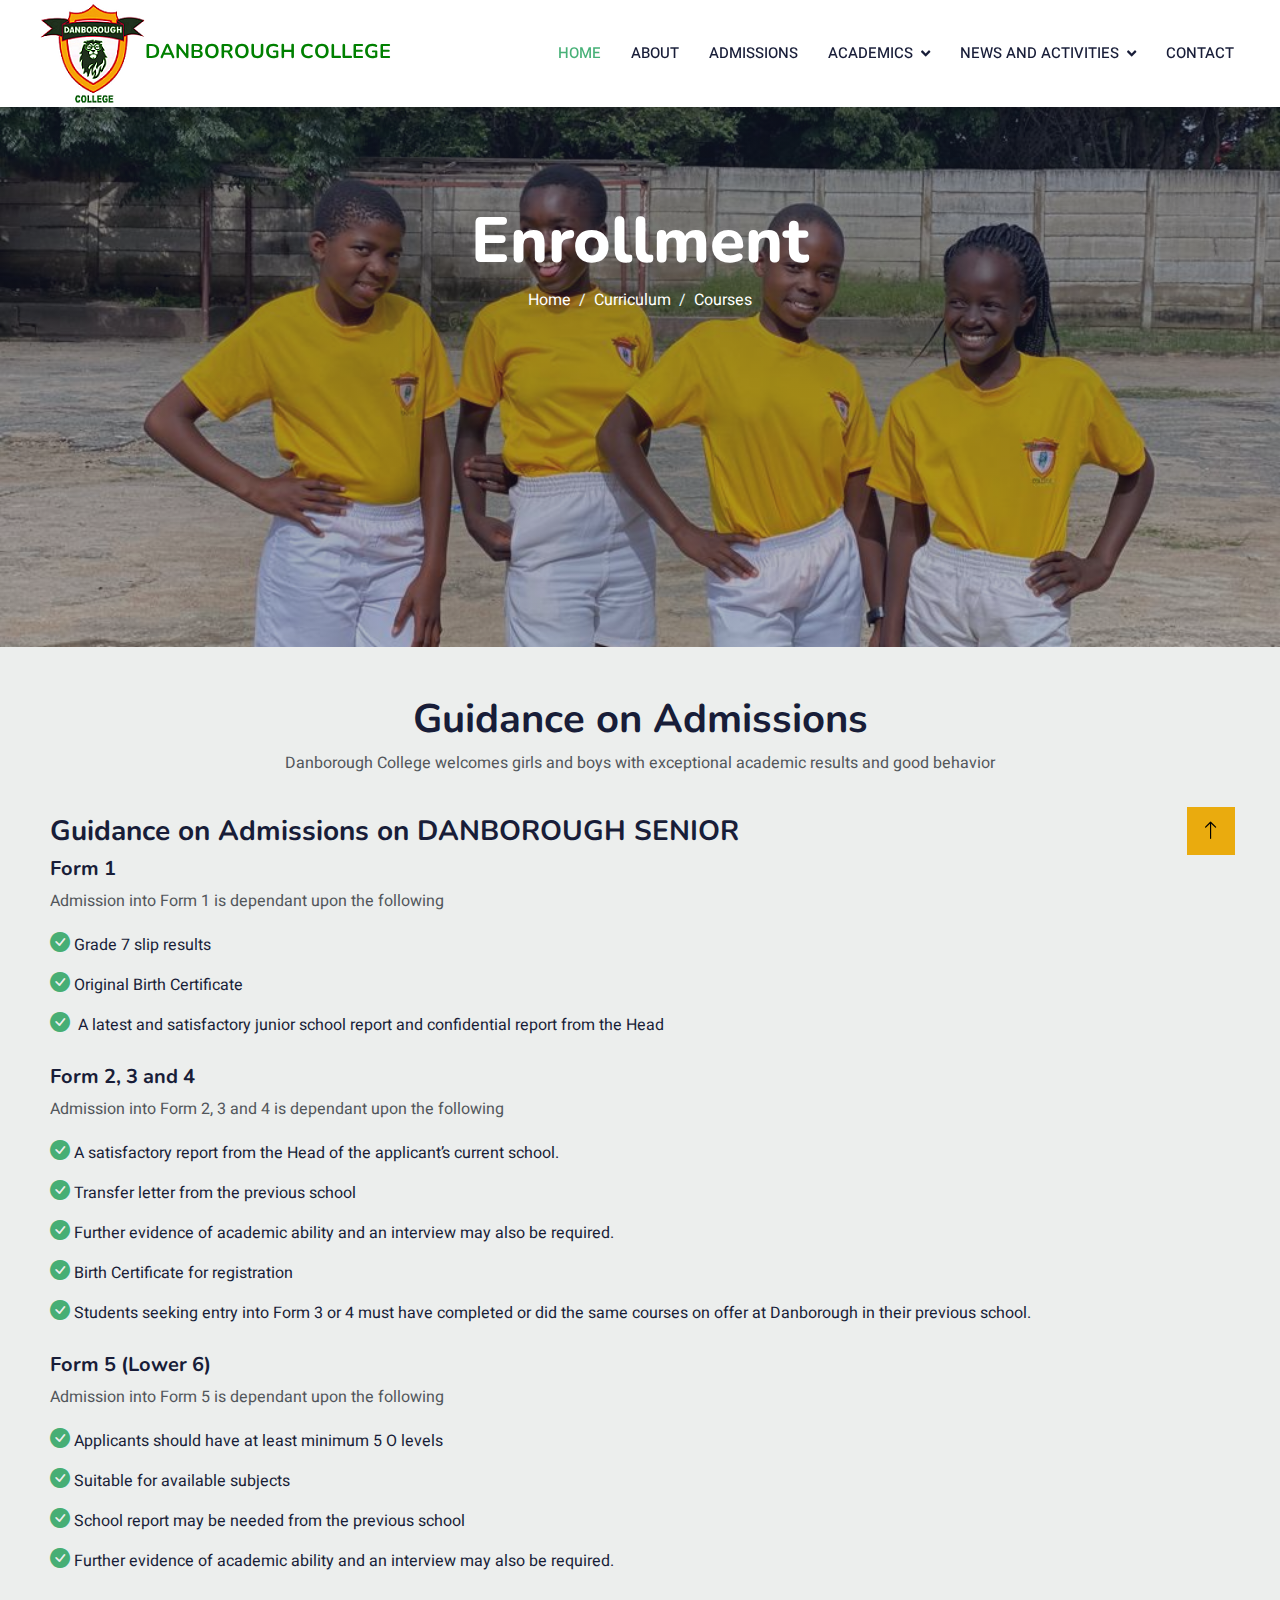
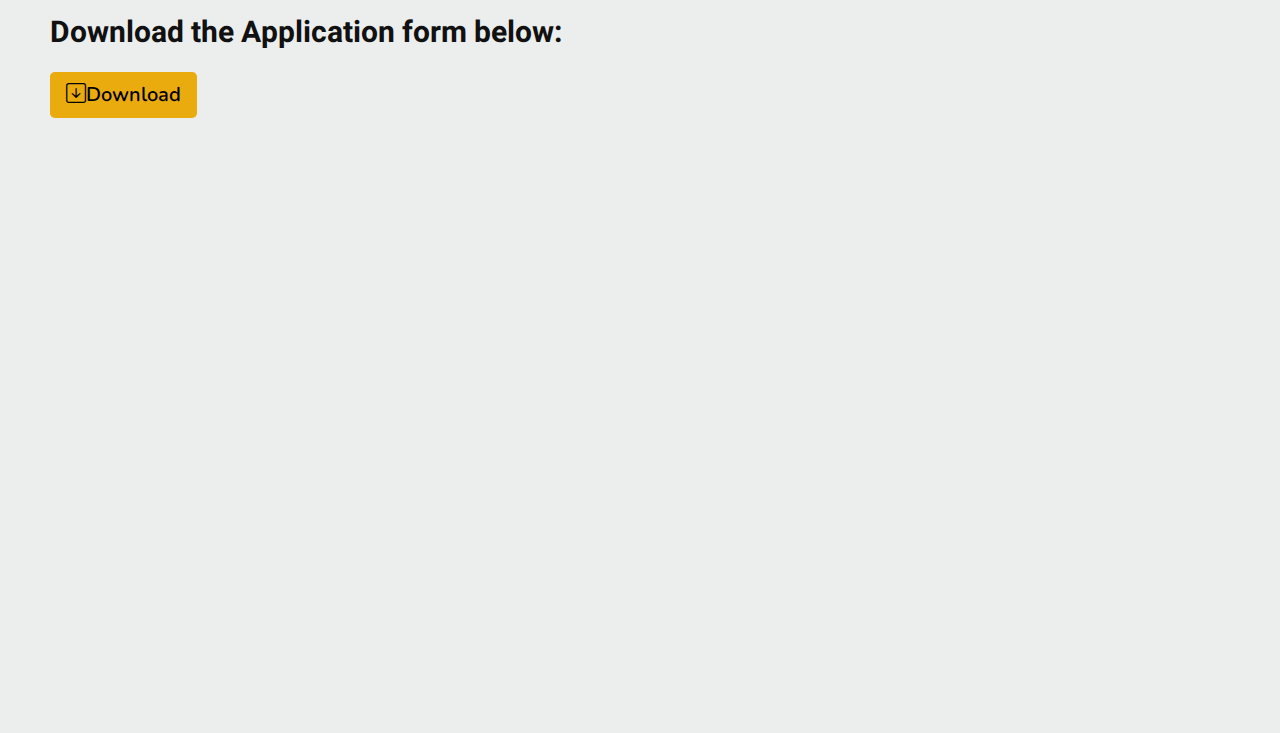
<file: admissions.html>
<!DOCTYPE html>
<html lang="en">

<head>
    <meta charset="utf-8">
    <title>admissions</title>
    <meta content="width=device-width, initial-scale=1.0" name="viewport">
    <meta content="" name="keywords">
    <meta content="" name="description">

    <!-- Favicon -->
    <link href="img/favicon.ico" rel="icon">

    <!-- Google Web Fonts -->
    <link rel="preconnect" href="https://fonts.googleapis.com">
    <link rel="preconnect" href="https://fonts.gstatic.com" crossorigin>
    <link href="https://fonts.googleapis.com/css2?family=Heebo:wght@400;500;600&family=Nunito:wght@600;700;800&display=swap" rel="stylesheet">

    <!-- Icon Font Stylesheet -->
    <link href="https://cdnjs.cloudflare.com/ajax/libs/font-awesome/5.10.0/css/all.min.css" rel="stylesheet">
    <link href="https://cdn.jsdelivr.net/npm/bootstrap-icons@1.4.1/font/bootstrap-icons.css" rel="stylesheet">

    <!-- Libraries Stylesheet -->
    <link href="lib/animate/animate.min.css" rel="stylesheet">
    <link href="lib/owlcarousel/assets/owl.carousel.min.css" rel="stylesheet">

    <!-- Customized Bootstrap Stylesheet -->
    <link href="css/bootstrap.min.css" rel="stylesheet">

    <!-- Template Stylesheet -->
    <link href="css/style.css" rel="stylesheet">
</head>

<body style="background-color: rgb(236, 238, 237);">
    <!-- Spinner Start -->
    <div id="spinner" class="show bg-white position-fixed translate-middle w-100 vh-100 top-50 start-50 d-flex align-items-center justify-content-center">
        <div class="spinner-border text-primary" style="width: 3rem; height: 3rem;" role="status">
            <span class="sr-only">Loading...</span>
        </div>
    </div>
    <!-- Spinner End -->


    <!-- Navbar Start -->
    <nav class="navbar navbar-expand-lg bg-white navbar-light shadow sticky-top p-3 ">
        <a href="index.html" class="navbar-brand d-flex align-items-center px-4 px-lg-4">
            <h2 class="m-0" id="nav-title"><img class="img-fluid" src="img/last.png" alt="">DANBOROUGH COLLEGE</h2>
        </a>
        <button type="button" class="navbar-toggler me-4" data-bs-toggle="collapse" data-bs-target="#navbarCollapse">
            <span class="navbar-toggler-icon"></span>
        </button>
        <div class="collapse navbar-collapse" id="navbarCollapse">
            <div class="navbar-nav ms-auto p-4 p-lg-0">
                <a href="index.html" class="nav-item nav-link active">Home</a>
                <a href="about.html" class="nav-item nav-link">About</a>
                <a href="admissions.html" class="nav-item nav-link">Admissions</a>
                <div class="nav-item dropdown">
                    <a href="#" class="nav-link dropdown-toggle" data-bs-toggle="dropdown">Academics</a>
                    <div class="dropdown-menu fade-down m-0">
                        <a href="curriculum.html" class="dropdown-item">Curriculum</a>
                        <a href="staff.html" class="dropdown-item">Staff</a>
                    </div>
                </div>
                <div class="nav-item dropdown">
                    <a href="#" class="nav-link dropdown-toggle" data-bs-toggle="dropdown">News and Activities</a>
                    <div class="dropdown-menu fade-down m-0">
                        <a href="sporting.html" class="dropdown-item">Sporting Activities</a>
                        <a href="news.html" class="dropdown-item">News</a>
                        <a href="gallery.html" class="dropdown-item">Gallery</a>
                    </div>
                </div>
                <a href="contact.html" class="nav-item nav-link">Contact</a>
            </div>
        </div>
    </nav>
    <!-- Navbar End -->

    <!-- Header Start -->
    <div class="container-fluid bg-primary py-5 mb-5 admissions-bg">
        <div class="container py-5">
            <div class="row justify-content-center">
                <div class="col-lg-10 text-center">
                    <h1 class="display-3 text-white animated slideInDown">Enrollment</h1>
                    <nav aria-label="breadcrumb">
                        <ol class="breadcrumb justify-content-center">
                            <li class="breadcrumb-item"><a class="text-white" href="#">Home</a></li>
                            <li class="breadcrumb-item"><a class="text-white" href="#">Curriculum</a></li>
                            <li class="breadcrumb-item text-white active" aria-current="page">Courses</li>
                        </ol>
                    </nav>
                </div>
            </div>
        </div>
    </div>
    <!-- Header End -->
  
    <!--Admissions-->
    <div class="card admission main-admission">
        <div class="card-title text-center title">
          <h1>Guidance on Admissions</h1>
          <p>Danborough College welcomes girls and boys with exceptional academic results and good behavior</p>
        </div>
        <div class="card-body body">
          <h3 class="card-title">Guidance on Admissions on DANBOROUGH SENIOR</h3>
          <h5>Form 1</h5>
          <p class="card-text">Admission into Form 1 is dependant upon the following</p>
          <ul>
            <li><i class="bi bi-check-circle-fill"></i>Grade 7 slip results</li>
            <li><i class="bi bi-check-circle-fill"></i>Original Birth Certificate</li>
            <li><i class="bi bi-check-circle-fill"></i> A latest and satisfactory junior school report and confidential report from the Head</li>
          </ul>
          <h5>Form 2, 3 and 4</h5>
          <p class="card-text">Admission into Form 2, 3 and 4 is dependant upon the following</p>
          <ul>
                <li><i class="bi bi-check-circle-fill"></i>A satisfactory report from the Head of the applicant’s current school.</li>
                <li><i class="bi bi-check-circle-fill"></i>Transfer letter from the previous school</li>
                <li><i class="bi bi-check-circle-fill"></i>Further evidence of academic ability and an interview may also be required.</li>
                <li><i class="bi bi-check-circle-fill"></i>Birth Certificate for registration</li>
                <li><i class="bi bi-check-circle-fill"></i>Students seeking entry into Form 3 or 4 must have completed or did the same courses on offer at Danborough in their previous school.</li>
          </ul>
          <h5>Form 5 (Lower 6)</h5>
          <p class="card-text">Admission into Form 5 is dependant upon the following</p>
          <ul>
                <li><i class="bi bi-check-circle-fill"></i>Applicants should have at least minimum 5 O levels</li>
                <li><i class="bi bi-check-circle-fill"></i>Suitable for available subjects</li>
                <li><i class="bi bi-check-circle-fill"></i>School report may be needed from the previous school</li>
                <li><i class="bi bi-check-circle-fill"></i>Further evidence of academic ability and an interview may also be required.</li>
          </ul>

          <div class="buttn">
            <div class="app-title">
                <p>Download the Application form below:</p>
            </div>
            <button type="button" class="btn btn-primary btn-lg inner-btn"><i class="bi bi-arrow-down-square"></i><a href="#">Download</a></button>
        </div>
      </div>

    <!--end for Admissions-->


    <div class="container-fluid text-light footer pt-5 mt-5 wow fadeIn" data-wow-delay="0.1s">
        <div class="container py-5">
            <div class="row g-5">
                <div class="col-lg-3 col-md-6">
                    <h4 class="text-white mb-3">Quick Link</h4>
                    <a class="btn btn-link" href="index.html">Home</a>
                    <a class="btn btn-link" href="about.html">About</a>
                    <a class="btn btn-link" href="contact.html">Contact Us</a>
                    <a class="btn btn-link" href="news.html">News</a>
                    <a class="btn btn-link" href="sporting.html">Sporting</a>
                    <a class="btn btn-link" href="gallery.html">Gallery</a>
                </div>
                <div class="col-lg-3 col-md-6">
                    <h4 class="text-white mb-3">Contact</h4>
                    <p class="mb-2"><i class="fa fa-map-marker-alt me-3"></i>4184 OFF PATRENDA WAY, <br> MAKOMVA SHOPPING CENTRE, GLENVIEW</p>
                    <p class="mb-2"><i class="fa fa-phone-alt me-3"></i>+263 714 088 772</p>
                    <p class="mb-2"><i class="fa fa-phone-alt me-3"></i>+263 777897 130</p>
                    <p class="mb-2"><i class="fa fa-envelope me-3"></i>danboroughgroupofcolleges@gmail.com</p>
                    <div class="d-flex pt-2">
                        <a class="btn btn-outline-light btn-social" href=""><i class="fab fa-twitter"></i></a>
                        <a class="btn btn-outline-light btn-social" href=""><i class="fab fa-facebook-f"></i></a>
                        <a class="btn btn-outline-light btn-social" href=""><i class="fab fa-youtube"></i></a>
                        <a class="btn btn-outline-light btn-social" href=""><i class="fab fa-linkedin-in"></i></a>
                    </div>
                </div>
                <div class="col-lg-3 col-md-6">
                    <h4 class="text-white mb-3">Gallery</h4>
                    <div class="row g-2 pt-2">
                        <div class="col-4">
                            <img class="img-fluid bg-light p-1" src="img/g1.jpg" alt="">
                        </div>
                        <div class="col-4">
                            <img class="img-fluid bg-light p-1" src="img/g3.jpg" alt="">
                        </div>
                        <div class="col-4">
                            <img class="img-fluid bg-light p-1" src="img/g11.jpg" alt="">
                        </div>
                        <div class="col-4">
                            <img class="img-fluid bg-light p-1" src="img/sg1.jpg" alt="">
                        </div>
                        <div class="col-4">
                            <img class="img-fluid bg-light p-1" src="img/sg2.jpg" alt="">
                        </div>
                        <div class="col-4">
                            <img class="img-fluid bg-light p-1" src="img/sg3.jpg" alt="">
                        </div>
                    </div>
                </div>
                <div class="col-lg-3 col-md-8">
                    <h4 class="text-white mb-3">Newsletter</h4>
                    <p>Subscribe to our newsletter</p>
                    <div class="position-relative mx-auto" style="max-width: 400px;">
                        <input class="form-control border-0 w-100 py-3 ps-4 pe-5" type="text" placeholder="Your email">
                        <button type="button" class="btn btn-primary py-2 position-absolute top-0 end-0 mt-2 me-2">SignUp</button>
                    </div>
                </div>
            </div>
        </div>
        <div class="container">
            <div class="copyright">
                <div class="row">
                    <div class="col-md-6 text-center text-md-start mb-3 mb-md-0">
                        &copy;Danborough College , All Rights Reserved. <br>

                        Designed By QuestCrew Designers
                    </div>
                    <div class="col-md-6 text-center text-md-end">
                        <div class="footer-menu">
                        </div>
                    </div>
                </div>
            </div>
        </div>
    </div>
    <!-- Footer End -->


    <!-- Back to Top -->
    <a href="#" class="btn btn-lg btn-primary btn-lg-square back-to-top"><i class="bi bi-arrow-up"></i></a>


    <!-- JavaScript Libraries -->
    <script src="https://code.jquery.com/jquery-3.4.1.min.js"></script>
    <script src="https://cdn.jsdelivr.net/npm/bootstrap@5.0.0/dist/js/bootstrap.bundle.min.js"></script>
    <script src="lib/wow/wow.min.js"></script>
    <script src="lib/easing/easing.min.js"></script>
    <script src="lib/waypoints/waypoints.min.js"></script>
    <script src="lib/owlcarousel/owl.carousel.min.js"></script>

    <!-- Template Javascript -->
    <script src="js/main.js"></script>
</body>

</html>
</file>
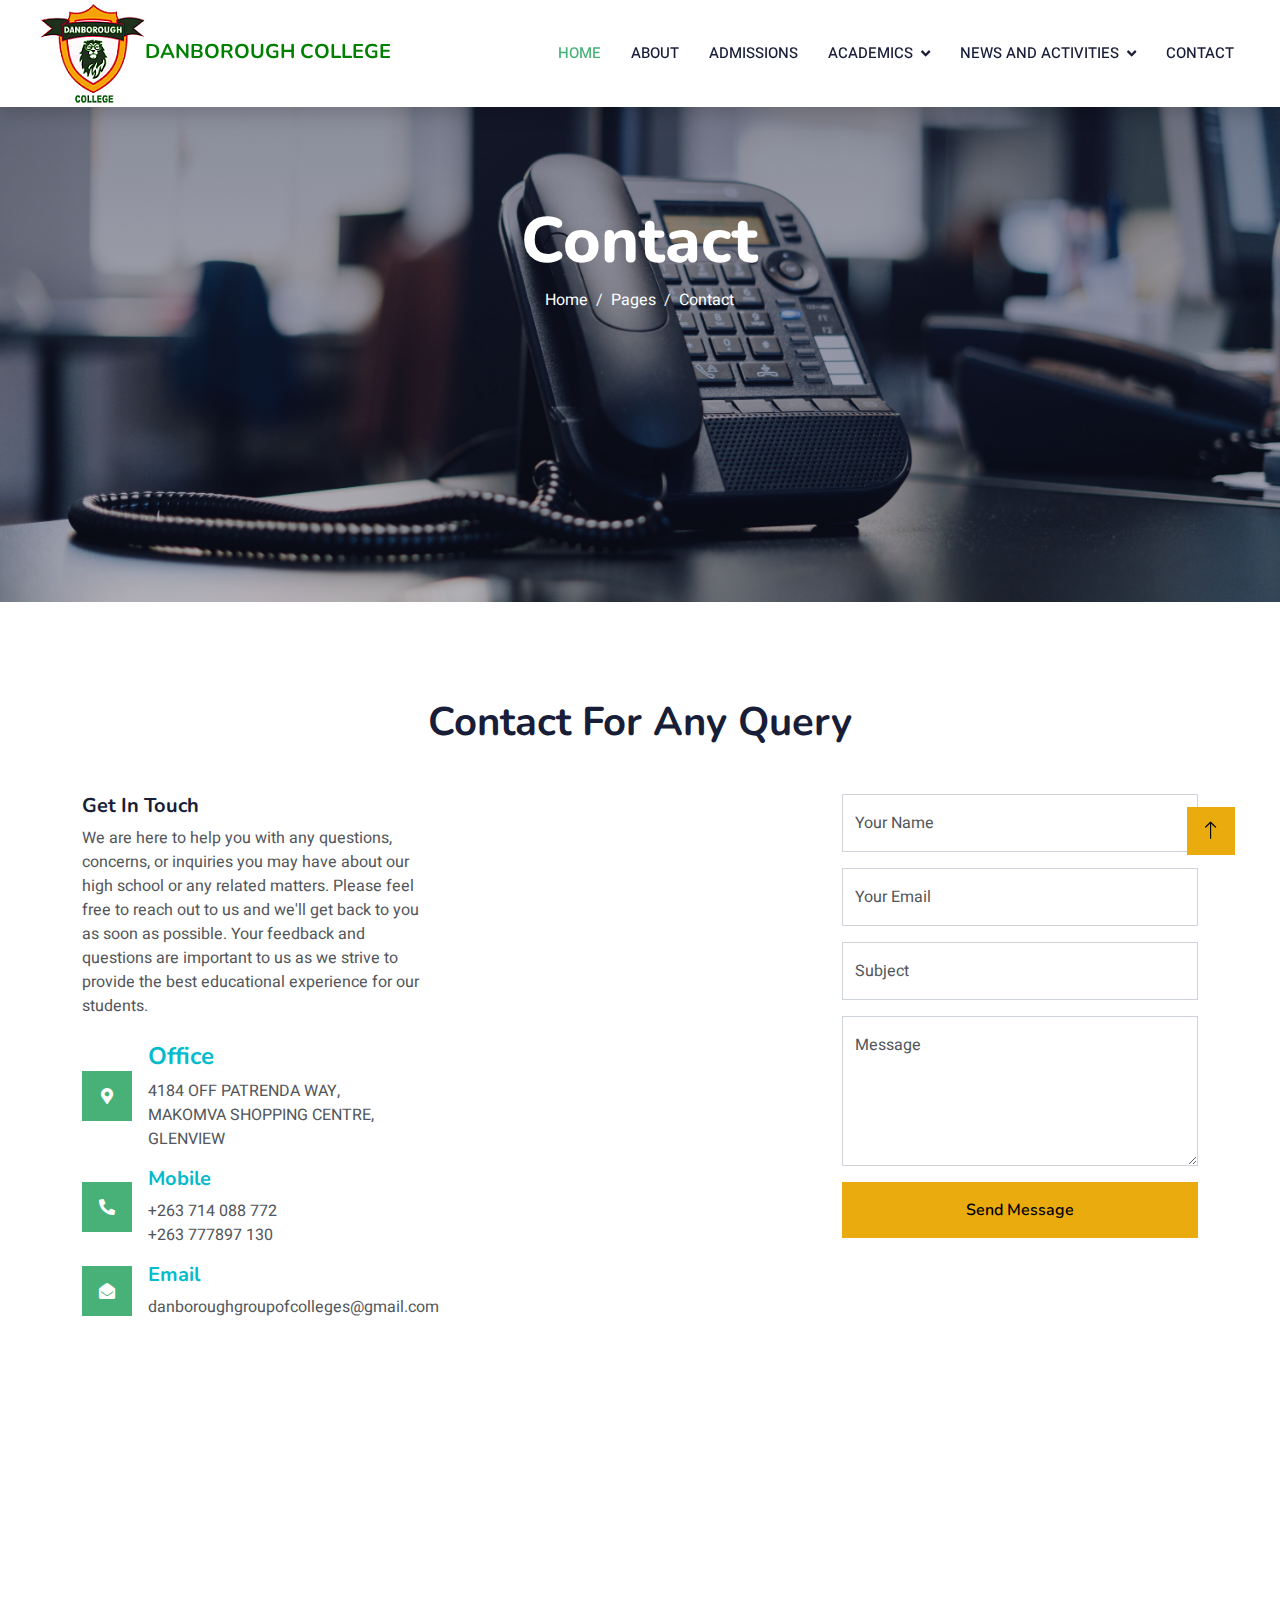
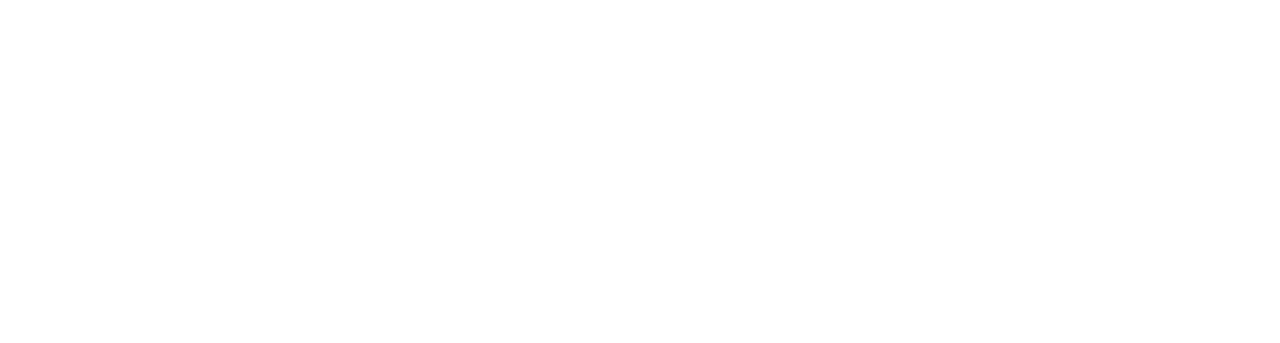
<file: contact.html>
<!DOCTYPE html>
<html lang="en">

<head>
    <meta charset="utf-8">
    <title>Contact</title>
    <meta content="width=device-width, initial-scale=1.0" name="viewport">
    <meta content="" name="keywords">
    <meta content="" name="description">

    <!-- Favicon -->
    <link href="img/favicon.ico" rel="icon">

    <!-- Google Web Fonts -->
    <link rel="preconnect" href="https://fonts.googleapis.com">
    <link rel="preconnect" href="https://fonts.gstatic.com" crossorigin>
    <link href="https://fonts.googleapis.com/css2?family=Heebo:wght@400;500;600&family=Nunito:wght@600;700;800&display=swap" rel="stylesheet">

    <!-- Icon Font Stylesheet -->
    <link href="https://cdnjs.cloudflare.com/ajax/libs/font-awesome/5.10.0/css/all.min.css" rel="stylesheet">
    <link href="https://cdn.jsdelivr.net/npm/bootstrap-icons@1.4.1/font/bootstrap-icons.css" rel="stylesheet">

    <!-- Libraries Stylesheet -->
    <link href="lib/animate/animate.min.css" rel="stylesheet">
    <link href="lib/owlcarousel/assets/owl.carousel.min.css" rel="stylesheet">

    <!-- Customized Bootstrap Stylesheet -->
    <link href="css/bootstrap.min.css" rel="stylesheet">

    <!-- Template Stylesheet -->
    <link href="css/style.css" rel="stylesheet">
</head>

<body>
    <!-- Spinner Start -->
    <div id="spinner" class="show bg-white position-fixed translate-middle w-100 vh-100 top-50 start-50 d-flex align-items-center justify-content-center">
        <div class="spinner-border text-primary" style="width: 3rem; height: 3rem;" role="status">
            <span class="sr-only">Loading...</span>
        </div>
    </div>
    <!-- Spinner End -->


    <!-- Navbar Start -->
    <nav class="navbar navbar-expand-lg bg-white navbar-light shadow sticky-top p-3 ">
        <a href="index.html" class="navbar-brand d-flex align-items-center px-4 px-lg-4">
            <h2 class="m-0" id="nav-title"><img class="img-fluid" src="img/last.png" alt="">DANBOROUGH COLLEGE</h2>
        </a>
        <button type="button" class="navbar-toggler me-4" data-bs-toggle="collapse" data-bs-target="#navbarCollapse">
            <span class="navbar-toggler-icon"></span>
        </button>
        <div class="collapse navbar-collapse" id="navbarCollapse">
            <div class="navbar-nav ms-auto p-4 p-lg-0">
                <a href="index.html" class="nav-item nav-link active">Home</a>
                <a href="about.html" class="nav-item nav-link">About</a>
                <a href="admissions.html" class="nav-item nav-link">Admissions</a>
                <div class="nav-item dropdown">
                    <a href="#" class="nav-link dropdown-toggle" data-bs-toggle="dropdown">Academics</a>
                    <div class="dropdown-menu fade-down m-0">
                        <a href="curriculum.html" class="dropdown-item">Curriculum</a>
                        <a href="staff.html" class="dropdown-item">Staff</a>
                    </div>
                </div>
                <div class="nav-item dropdown">
                    <a href="#" class="nav-link dropdown-toggle" data-bs-toggle="dropdown">News and Activities</a>
                    <div class="dropdown-menu fade-down m-0">
                        <a href="sporting.html" class="dropdown-item">Sporting Activities</a>
                        <a href="news.html" class="dropdown-item">News</a>
                        <a href="gallery.html" class="dropdown-item">Gallery</a>
                    </div>
                </div>
                <a href="contact.html" class="nav-item nav-link">Contact</a>
            </div>
        </div>
    </nav>
    <!--Navbar End -->


    <!-- Header Start -->
    <div class="container-fluid bg-primary py-5 mb-5 contact-bg">
        <div class="container py-5">
            <div class="row justify-content-center">
                <div class="col-lg-10 text-center">
                    <h1 class="display-3 text-white animated slideInDown">Contact</h1>
                    <nav aria-label="breadcrumb">
                        <ol class="breadcrumb justify-content-center">
                            <li class="breadcrumb-item"><a class="text-white" href="#">Home</a></li>
                            <li class="breadcrumb-item"><a class="text-white" href="#">Pages</a></li>
                            <li class="breadcrumb-item text-white active" aria-current="page">Contact</li>
                        </ol>
                    </nav>
                </div>
            </div>
        </div>
    </div>
    <!-- Header End -->


    <!-- Contact Start -->
    <div class="container-xxl py-5">
        <div class="container">
            <div class="text-center wow fadeInUp" data-wow-delay="0.1s">
                <h1 class="mb-5">Contact For Any Query</h1>
            </div>
            <div class="row g-4">
                <div class="col-lg-4 col-md-6 wow fadeInUp" data-wow-delay="0.1s">
                    <h5>Get In Touch</h5>
                    <p class="mb-4">We are here to help you with any questions, concerns, or inquiries you may have about our high school or any related matters.
                                     Please feel free to reach out to us  and we'll get back to you as soon as possible. Your feedback and questions
                                      are important to us as we strive to provide the best educational experience for our students.
                    <div class="d-flex align-items-center mb-3">
                        <div class="d-flex align-items-center justify-content-center flex-shrink-0 c-icon-bg" style="width: 50px; height: 50px;">
                            <i class="fa fa-map-marker-alt text-white"></i>
                        </div>
                        <div class="ms-3">
                            <h4 class="text-primary">Office</h3>
                            <p class="mb-0">4184 OFF PATRENDA WAY, <br> MAKOMVA SHOPPING CENTRE, GLENVIEW</p>
                        </div>
                    </div>
                    <div class="d-flex align-items-center mb-3">
                        <div class="d-flex align-items-center justify-content-center flex-shrink-0 c-icon-bg" style="width: 50px; height: 50px;">
                            <i class="fa fa-phone-alt text-white"></i>
                        </div>
                        <div class="ms-3">
                            <h5 class="text-primary">Mobile</h5>
                            <p class="mb-0">+263 714 088 772</p>
                            <p class="mb-0">+263 777897 130</p>
                        </div>
                    </div>
                    <div class="d-flex align-items-center">
                        <div class="d-flex align-items-center justify-content-center flex-shrink-0 c-icon-bg" style="width: 50px; height: 50px;">
                            <i class="fa fa-envelope-open text-white "></i>
                        </div>
                        <div class="ms-3">
                            <h5 class="text-primary">Email</h5>
                            <p class="mb-0">danboroughgroupofcolleges@gmail.com</p>
                        </div>
                    </div>
                </div>
                <div class="col-lg-4 col-md-6 wow fadeInUp" data-wow-delay="0.3s">
                    <iframe class="position-relative rounded w-100 h-100"
                        src="https://www.google.com/maps/embed?pb=!1m18!1m12!1m3!1d6764.688952891063!2d30.94292866665168!3d-17.90632631335146!2m3!1f0!2f0!3f0!3m2!1i1024!2i768!4f13.1!3m3!1m2!1s0x1931a118c450a491%3A0xcb566372fdf17f2d!2sGlen%20View!5e0!3m2!1sen!2szw!4v1693735673625!5m2!1sen!2szw"
                        frameborder="0" style="min-height: 300px; border:0;" allowfullscreen="" aria-hidden="false"
                        tabindex="0"></iframe>
                </div>
                <div class="col-lg-4 col-md-12 wow fadeInUp" data-wow-delay="0.5s">
                    <form>
                        <div class="row g-3">
                            <div class="col-md-12">
                                <div class="form-floating">
                                    <input type="text" class="form-control" id="name" placeholder="Your Name">
                                    <label for="name">Your Name</label>
                                </div>
                            </div>
                            <div class="col-md-12">
                                <div class="form-floating">
                                    <input type="email" class="form-control" id="email" placeholder="Your Email">
                                    <label for="email">Your Email</label>
                                </div>
                            </div>
                            <div class="col-12">
                                <div class="form-floating">
                                    <input type="text" class="form-control" id="subject" placeholder="Subject">
                                    <label for="subject">Subject</label>
                                </div>
                            </div>
                            <div class="col-12">
                                <div class="form-floating">
                                    <textarea class="form-control" placeholder="Leave a message here" id="message" style="height: 150px"></textarea>
                                    <label for="message">Message</label>
                                </div>
                            </div>
                            <div class="col-12">
                                <button class="btn btn-primary w-100 py-3" type="submit">Send Message</button>
                            </div>
                        </div>
                    </form>
                </div>
            </div>
        </div>
    </div>
    <!-- Contact End -->


    <!-- Footer Start -->
    <div class="container-fluid text-light footer pt-5 mt-5 wow fadeIn" data-wow-delay="0.1s">
        <div class="container py-5">
            <div class="row g-5">
                <div class="col-lg-3 col-md-6">
                    <h4 class="text-white mb-3">Quick Link</h4>
                    <a class="btn btn-link" href="index.html">Home</a>
                    <a class="btn btn-link" href="about.html">About</a>
                    <a class="btn btn-link" href="contact.html">Contact Us</a>
                    <a class="btn btn-link" href="news.html">News</a>
                    <a class="btn btn-link" href="sporting.html">Sporting</a>
                    <a class="btn btn-link" href="gallery.html">Gallery</a>
                </div>
                <div class="col-lg-3 col-md-6">
                    <h4 class="text-white mb-3">Contact</h4>
                    <p class="mb-2"><i class="fa fa-map-marker-alt me-3"></i>4184 OFF PATRENDA WAY, <br> MAKOMVA SHOPPING CENTRE, GLENVIEW</p>
                    <p class="mb-2"><i class="fa fa-phone-alt me-3"></i>+263 714 088 772</p>
                    <p class="mb-2"><i class="fa fa-phone-alt me-3"></i>+263 777897 130</p>
                    <p class="mb-2"><i class="fa fa-envelope me-3"></i>danboroughgroupofcolleges@gmail.com</p>
                    <div class="d-flex pt-2">
                        <a class="btn btn-outline-light btn-social" href=""><i class="fab fa-twitter"></i></a>
                        <a class="btn btn-outline-light btn-social" href=""><i class="fab fa-facebook-f"></i></a>
                        <a class="btn btn-outline-light btn-social" href=""><i class="fab fa-youtube"></i></a>
                        <a class="btn btn-outline-light btn-social" href=""><i class="fab fa-linkedin-in"></i></a>
                    </div>
                </div>
                <div class="col-lg-3 col-md-6">
                    <h4 class="text-white mb-3">Gallery</h4>
                    <div class="row g-2 pt-2">
                        <div class="col-4">
                            <img class="img-fluid bg-light p-1" src="img/g1.jpg" alt="">
                        </div>
                        <div class="col-4">
                            <img class="img-fluid bg-light p-1" src="img/g3.jpg" alt="">
                        </div>
                        <div class="col-4">
                            <img class="img-fluid bg-light p-1" src="img/g11.jpg" alt="">
                        </div>
                        <div class="col-4">
                            <img class="img-fluid bg-light p-1" src="img/sg1.jpg" alt="">
                        </div>
                        <div class="col-4">
                            <img class="img-fluid bg-light p-1" src="img/sg2.jpg" alt="">
                        </div>
                        <div class="col-4">
                            <img class="img-fluid bg-light p-1" src="img/sg3.jpg" alt="">
                        </div>
                    </div>
                </div>
                <div class="col-lg-3 col-md-6">
                    <h4 class="text-white mb-3">Newsletter</h4>
                    <p>Subscribe to our newsletter</p>
                    <div class="position-relative mx-auto" style="max-width: 400px;">
                        <input class="form-control border-0 w-100 py-3 ps-4 pe-5" type="text" placeholder="Your email">
                        <button type="button" class="btn btn-primary py-2 position-absolute top-0 end-0 mt-2 me-2">SignUp</button>
                    </div>
                </div>
            </div>
        </div>
        <div class="container">
            <div class="copyright">
                <div class="row">
                    <div class="col-md-6 text-center text-md-start mb-3 mb-md-0">
                        &copy;Danborough College , All Rights Reserved. <br>

                        Designed By QuestCrew Designers
                    </div>
                    <div class="col-md-6 text-center text-md-end">
                        <div class="footer-menu">
                        </div>
                    </div>
                </div>
            </div>
        </div>
    </div>
    <!-- Footer End -->


    <!-- Back to Top -->
    <a href="#" class="btn btn-lg btn-primary btn-lg-square back-to-top"><i class="bi bi-arrow-up"></i></a>


    <!-- JavaScript Libraries -->
    <script src="https://code.jquery.com/jquery-3.4.1.min.js"></script>
    <script src="https://cdn.jsdelivr.net/npm/bootstrap@5.0.0/dist/js/bootstrap.bundle.min.js"></script>
    <script src="lib/wow/wow.min.js"></script>
    <script src="lib/easing/easing.min.js"></script>
    <script src="lib/waypoints/waypoints.min.js"></script>
    <script src="lib/owlcarousel/owl.carousel.min.js"></script>

    <!-- Template Javascript -->
    <script src="js/main.js"></script>
</body>

</html>
</file>
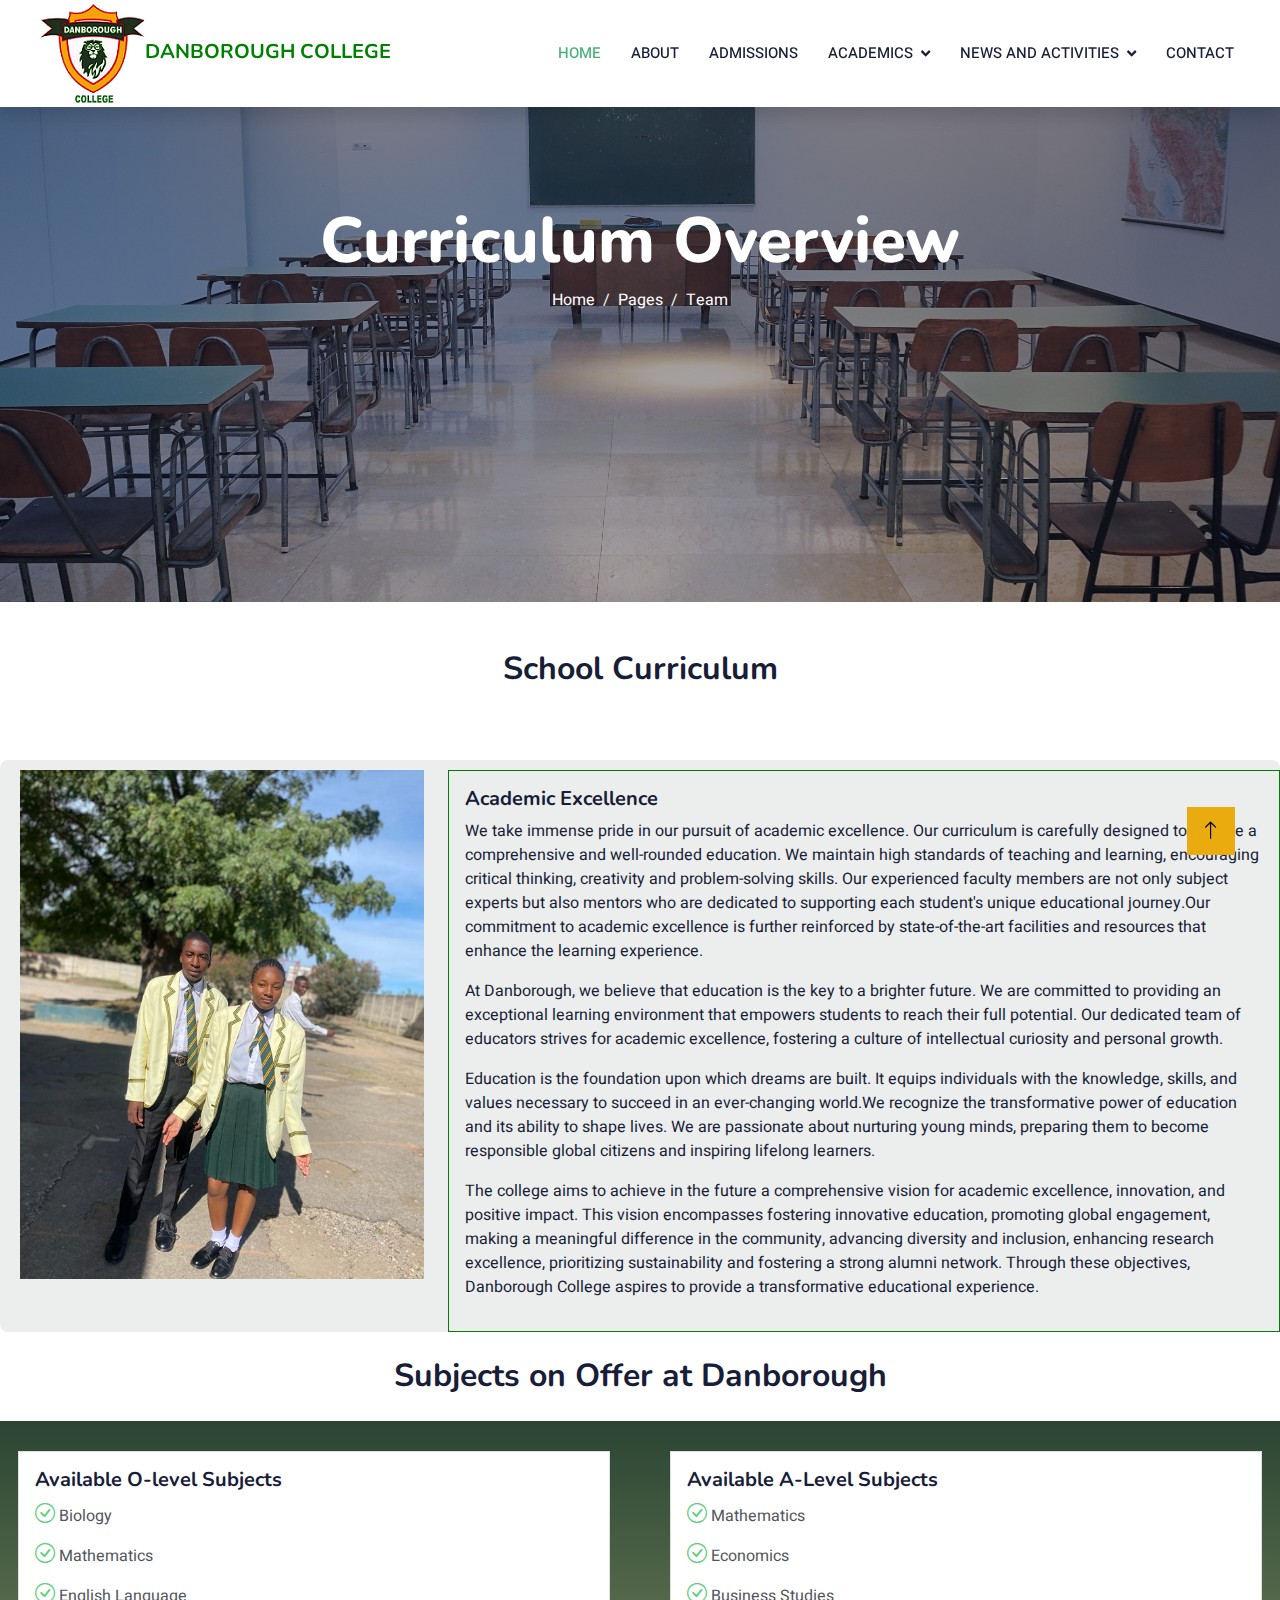
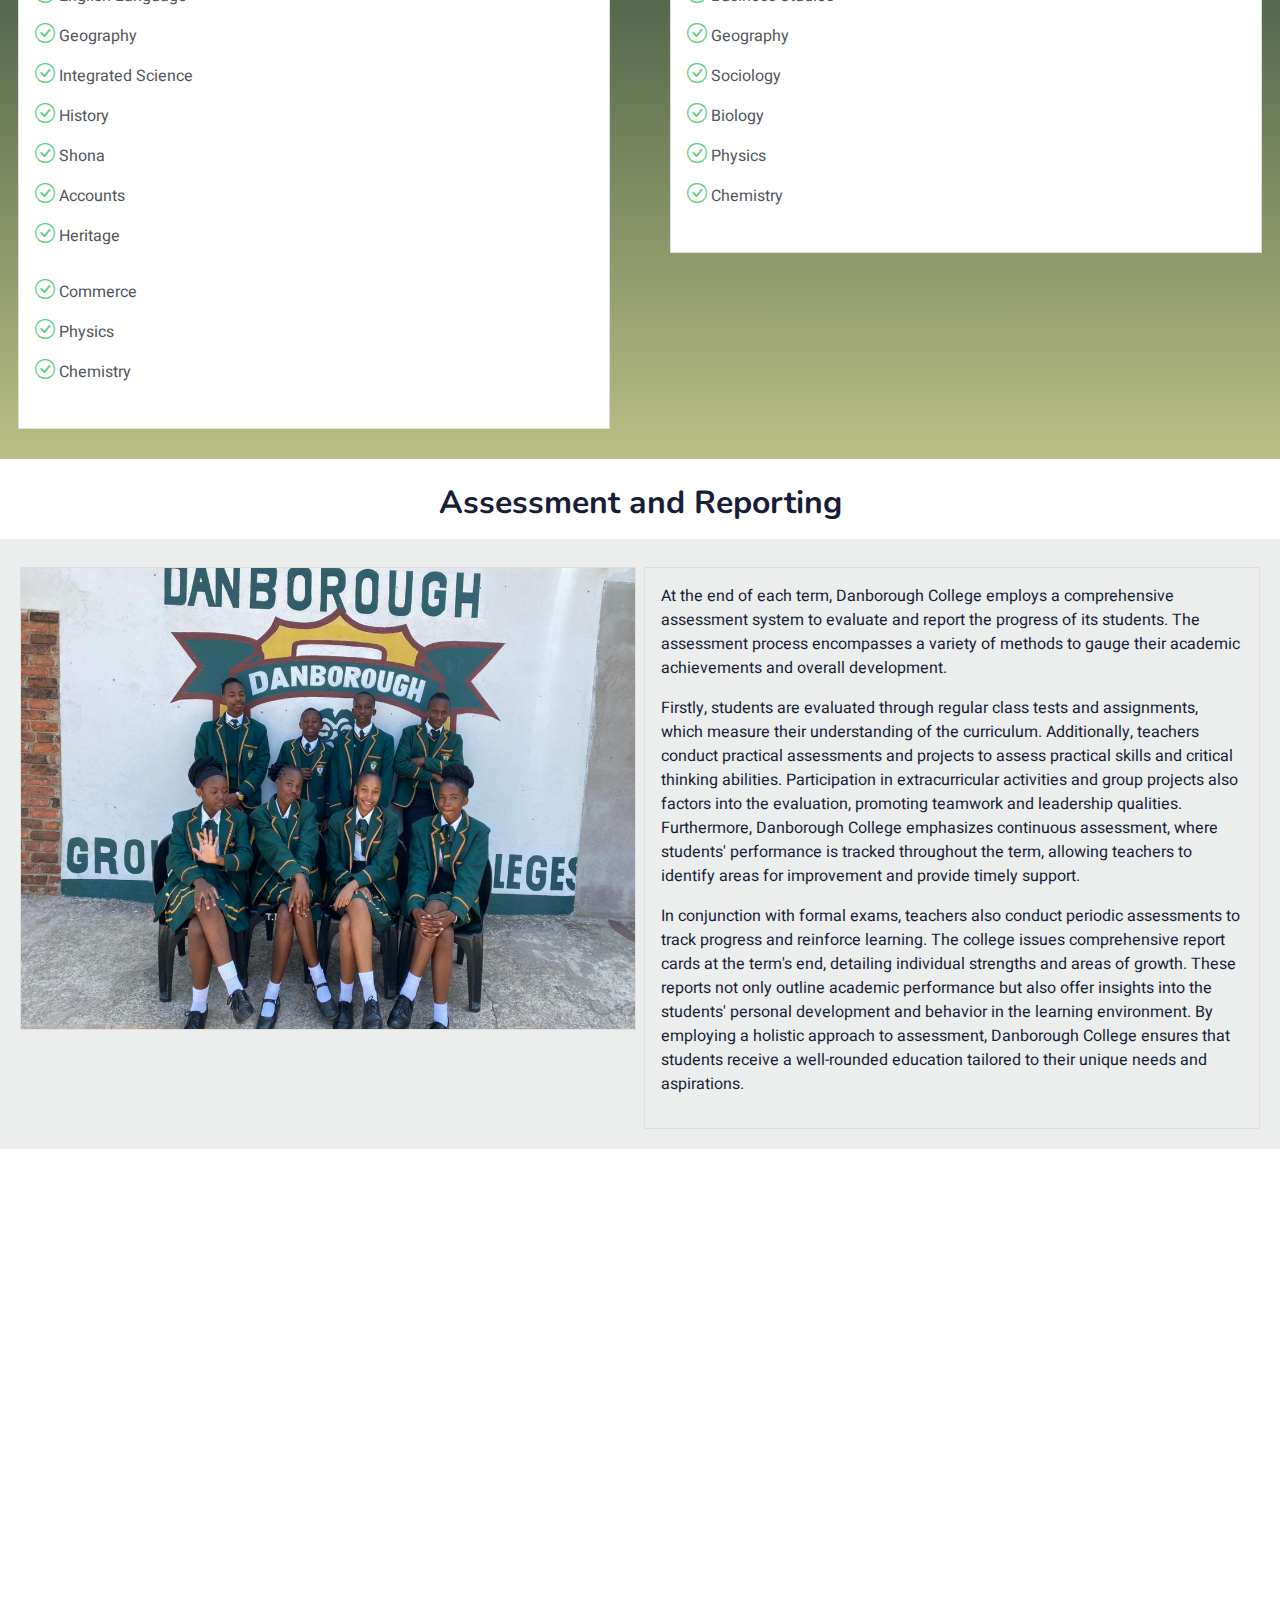
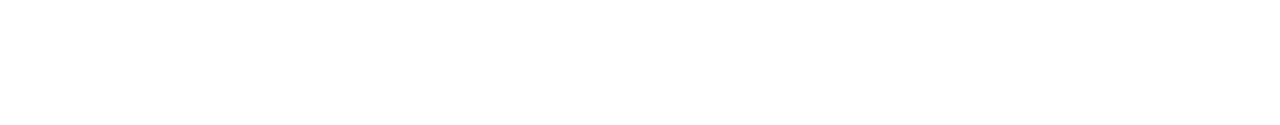
<file: curriculum.html>
<!DOCTYPE html>
<html lang="en">

<head>
    <meta charset="utf-8">
    <title>Curriculum</title>
    <meta content="width=device-width, initial-scale=1.0" name="viewport">
    <meta content="" name="keywords">
    <meta content="" name="description">

    <!-- Favicon -->
    <link href="img/favicon.ico" rel="icon">

    <!-- Google Web Fonts -->
    <link rel="preconnect" href="https://fonts.googleapis.com">
    <link rel="preconnect" href="https://fonts.gstatic.com" crossorigin>
    <link href="https://fonts.googleapis.com/css2?family=Heebo:wght@400;500;600&family=Nunito:wght@600;700;800&display=swap" rel="stylesheet">

    <!-- Icon Font Stylesheet -->
    <link href="https://cdnjs.cloudflare.com/ajax/libs/font-awesome/5.10.0/css/all.min.css" rel="stylesheet">
    <link href="https://cdn.jsdelivr.net/npm/bootstrap-icons@1.4.1/font/bootstrap-icons.css" rel="stylesheet">

    <!-- Libraries Stylesheet -->
    <link href="lib/animate/animate.min.css" rel="stylesheet">
    <link href="lib/owlcarousel/assets/owl.carousel.min.css" rel="stylesheet">

    <!-- Customized Bootstrap Stylesheet -->
    <link href="css/bootstrap.min.css" rel="stylesheet">

    <!-- Template Stylesheet -->
    <link href="css/style.css" rel="stylesheet">
</head>

<body>
    <!-- Spinner Start -->
    <div id="spinner" class="show bg-white position-fixed translate-middle w-100 vh-100 top-50 start-50 d-flex align-items-center justify-content-center">
        <div class="spinner-border text-primary" style="width: 3rem; height: 3rem;" role="status">
            <span class="sr-only">Loading...</span>
        </div>
    </div>
    <!-- Spinner End -->


    <!-- Navbar Start -->
    <nav class="navbar navbar-expand-lg bg-white navbar-light shadow sticky-top p-3 ">
        <a href="index.html" class="navbar-brand d-flex align-items-center px-4 px-lg-4">
            <h2 class="m-0" id="nav-title"><img class="img-fluid" src="img/last.png" alt="">DANBOROUGH COLLEGE</h2>
        </a>
        <button type="button" class="navbar-toggler me-4" data-bs-toggle="collapse" data-bs-target="#navbarCollapse">
            <span class="navbar-toggler-icon"></span>
        </button>
        <div class="collapse navbar-collapse" id="navbarCollapse">
            <div class="navbar-nav ms-auto p-4 p-lg-0">
                <a href="index.html" class="nav-item nav-link active">Home</a>
                <a href="about.html" class="nav-item nav-link">About</a>
                <a href="admissions.html" class="nav-item nav-link">Admissions</a>
                <div class="nav-item dropdown">
                    <a href="#" class="nav-link dropdown-toggle" data-bs-toggle="dropdown">Academics</a>
                    <div class="dropdown-menu fade-down m-0">
                        <a href="curriculum.html" class="dropdown-item">Curriculum</a>
                        <a href="staff.html" class="dropdown-item">Staff</a>
                    </div>
                </div>
                <div class="nav-item dropdown">
                    <a href="#" class="nav-link dropdown-toggle" data-bs-toggle="dropdown">News and Activities</a>
                    <div class="dropdown-menu fade-down m-0">
                        <a href="sporting.html" class="dropdown-item">Sporting Activities</a>
                        <a href="news.html" class="dropdown-item">News</a>
                        <a href="gallery.html" class="dropdown-item">Gallery</a>
                    </div>
                </div>
                <a href="contact.html" class="nav-item nav-link">Contact</a>
            </div>
        </div>
    </nav>
    <!-- Navbar End -->


    <!-- Header Start -->
    <div class="container-fluid bg-primary py-5 mb-5 curriculum-bg">
        <div class="container py-5">
            <div class="row justify-content-center">
                <div class="col-lg-10 text-center">
                    <h1 class="display-3 text-white animated slideInDown">Curriculum Overview</h1>
                    <nav aria-label="breadcrumb">
                        <ol class="breadcrumb justify-content-center">
                            <li class="breadcrumb-item"><a class="text-white" href="#">Home</a></li>
                            <li class="breadcrumb-item"><a class="text-white" href="#">Pages</a></li>
                            <li class="breadcrumb-item text-white active" aria-current="page">Team</li>
                        </ol>
                    </nav>
                </div>
            </div>
        </div>
    </div>
    <!-- Header End -->

    <!--Curriculum-->
    <div class="curr-header">
        <h2>School Curriculum</h2>
    </div>
    <div class="card mb-3 community" style="max-width: 100%;">
        <div class="row g-20">
          <div class="col-md-4">
            <img src="img/curr1.png" class="img-fluid rounded-start" alt="...">
          </div>
          <div class="col-md-8">
            <div class="card-body" style="border: solid green 1px;">
              <h5 class="card-title">Academic Excellence</h5>
              <p class="card-text">We take immense pride in our pursuit of academic excellence. Our curriculum is carefully designed to provide
                 a comprehensive and well-rounded education. We maintain high standards of teaching and learning, encouraging critical thinking,
                creativity and problem-solving skills. Our experienced faculty members are not only subject experts but also mentors who are dedicated
                to supporting each student's unique educational journey.Our commitment to academic excellence is further reinforced by state-of-the-art
                facilities and resources that enhance the learning experience.

              <p>At Danborough, we believe that education is the key to a brighter future. We are committed to providing an exceptional learning environment
                 that empowers students to reach their full potential. Our dedicated team of educators strives for academic excellence, fostering a culture of
                intellectual curiosity and personal growth.
            </p>
            </p>
            <p>
                Education is the foundation upon which dreams are built. It equips individuals with the knowledge, skills, and values necessary to succeed in an 
                ever-changing world.We recognize the transformative power of education and its ability to shape lives. We are passionate about nurturing
                 young minds, preparing them to become responsible global citizens and inspiring lifelong learners.
            </p>
            <p>
                The college aims to achieve in the future a comprehensive vision for academic excellence, innovation, and positive impact. This vision encompasses fostering innovative
                 education, promoting global engagement, making a meaningful difference in the community, advancing diversity and inclusion, enhancing research excellence, prioritizing sustainability
                  and fostering a strong alumni network. Through these objectives, Danborough College aspires to provide a transformative educational experience. 
            </p>
            </div>
          </div>
        </div>
      </div> 
      <!--End of Curriculum-->

      <!--All Subjects Offered-->
      <div class="curr-header">
        <h2>Subjects on Offer at Danborough</h2>
      </div>
      <div class="row subjects about">
        <div class="col-sm-6 subject-section">
          <div class="card">
            <div class="card-body content">
                <h5 class="card-title">Available O-level Subjects</h5>
                <div class="">
                    <ul>
                        <li><i class="bi bi-check-circle"></i>Biology</li>
                        <li><i class="bi bi-check-circle"></i>Mathematics</li>
                        <li><i class="bi bi-check-circle"></i>English Language</li>
                        <li><i class="bi bi-check-circle"></i>Geography</li>
                        <li><i class="bi bi-check-circle"></i>Integrated Science</li>
                        <li><i class="bi bi-check-circle"></i>History</li>
                        <li><i class="bi bi-check-circle"></i>Shona</li>
                        <li><i class="bi bi-check-circle"></i>Accounts</li> 
                        <li><i class="bi bi-check-circle"></i>Heritage</li> 
                      <ul>
                </div>
                <div>
                    <ul>
                        <li><i class="bi bi-check-circle"></i>Commerce</li>
                        <li><i class="bi bi-check-circle"></i>Physics</li>
                        <li><i class="bi bi-check-circle"></i>Chemistry</li> 
                      <ul>
                </div>
            </div>
          </div>
        </div>
        <div class="col-sm-6 subject-section">
          <div class="card">
            <div class="card-body content">
              <h5 class="card-title">Available A-Level Subjects</h5>
                <div>
                 <ul>
                    <li><i class="bi bi-check-circle"></i>Mathematics</li>
                    <li><i class="bi bi-check-circle"></i>Economics</li>
                    <li><i class="bi bi-check-circle"></i>Business Studies</li>
                    <li><i class="bi bi-check-circle"></i>Geography</li>
                    <li><i class="bi bi-check-circle"></i>Sociology</li>
                    <li><i class="bi bi-check-circle"></i>Biology</li> 
                    <li><i class="bi bi-check-circle"></i>Physics</li> 
                    <li><i class="bi bi-check-circle"></i>Chemistry</li> 
                  <ul>
              </div>
            </div>
          </div>
        </div>
      </div>
      <!--End of All Subjects Offered-->

      <!--Assessment Section-->
      <div class="curr-header">
        <h2>Assessment and Reporting</h2>
      </div>
    <div class="row row-cols-1 row-cols-md-2 g-2 assessment">
        <div class="col">
          <div class="card">
            <img src="img/tbg.jpg" class="card-img-top" alt="Image not found">
          </div>
        </div>
        <div class="col">
          <div class="card">
    
            <div class="card-body inner-assessment">
              <p class="card-text">At the end of each term, Danborough College employs a comprehensive assessment
                 system to evaluate and report the progress of its students. The assessment process encompasses a
                  variety of methods to gauge their academic achievements and overall development. 
                  <p>
                     Firstly, students are evaluated through regular class tests and assignments, which measure their understanding of the curriculum. 
                     Additionally, teachers conduct practical assessments and projects to assess practical skills and critical thinking abilities.
                     Participation in extracurricular activities and group projects also factors into the evaluation, promoting teamwork and leadership qualities.
                     Furthermore, Danborough College emphasizes continuous assessment, where students' performance is tracked throughout the term, allowing teachers to 
                     identify areas for improvement and provide timely support.
                  </p>  
                    <p>
                        In conjunction with formal exams, teachers also conduct periodic assessments to track progress
                     and reinforce learning. The college issues comprehensive report cards at the term's end, detailing individual strengths and areas of growth. These reports 
                     not only outline academic performance but also offer insights into the students' personal development and behavior in the learning environment. By employing a 
                     holistic approach to assessment, Danborough College ensures that students receive a well-rounded education tailored to their unique needs and aspirations.
                    </p> 
                </p>
            </div>
          </div>
        </div>
    </div>
      <!--End of Assessment Section-->
        
      <!-- Footer Start -->
      <div class="container-fluid text-light footer pt-5 mt-5 wow fadeIn" data-wow-delay="0.1s">
          <div class="container py-5">
              <div class="row g-5">
                  <div class="col-lg-3 col-md-6">
                      <h4 class="text-white mb-3">Quick Links</h4>
                      <a class="btn btn-link" href="index.html">Home</a>
                      <a class="btn btn-link" href="about.html">About</a>
                      <a class="btn btn-link" href="contact.html">Contact Us</a>
                      <a class="btn btn-link" href="news.html">News</a>
                      <a class="btn btn-link" href="sporting.html">Sporting</a>
                      <a class="btn btn-link" href="gallery.html">Gallery</a>
                  </div>
                  <div class="col-lg-3 col-md-6">
                      <h4 class="text-white mb-3">Contact</h4>
                      <p class="mb-2"><i class="fa fa-map-marker-alt me-3"></i>4184 OFF PATRENDA WAY, <br> MAKOMVA SHOPPING CENTRE, GLENVIEW</p>
                      <p class="mb-2"><i class="fa fa-phone-alt me-3"></i>+263 714 088 772</p>
                      <p class="mb-2"><i class="fa fa-phone-alt me-3"></i>+263 777897 130</p>
                      <p class="mb-2"><i class="fa fa-envelope me-3"></i>danboroughgroupofcolleges@gmail.com</p>
                      <div class="d-flex pt-2">
                          <a class="btn btn-outline-light btn-social" href=""><i class="fab fa-twitter"></i></a>
                          <a class="btn btn-outline-light btn-social" href=""><i class="fab fa-facebook-f"></i></a>
                          <a class="btn btn-outline-light btn-social" href=""><i class="fab fa-youtube"></i></a>
                          <a class="btn btn-outline-light btn-social" href=""><i class="fab fa-linkedin-in"></i></a>
                      </div>
                  </div>
                  <div class="col-lg-3 col-md-6">
                      <h4 class="text-white mb-3">Gallery</h4>
                      <div class="row g-2 pt-2">
                          <div class="col-4">
                              <img class="img-fluid bg-light p-1" src="img/g1.jpg" alt="">
                          </div>
                          <div class="col-4">
                              <img class="img-fluid bg-light p-1" src="img/g3.jpg" alt="">
                          </div>
                          <div class="col-4">
                              <img class="img-fluid bg-light p-1" src="img/g11.jpg" alt="">
                          </div>
                          <div class="col-4">
                              <img class="img-fluid bg-light p-1" src="img/sg1.jpg" alt="">
                          </div>
                          <div class="col-4">
                              <img class="img-fluid bg-light p-1" src="img/sg2.jpg" alt="">
                          </div>
                          <div class="col-4">
                              <img class="img-fluid bg-light p-1" src="img/sg3.jpg" alt="">
                          </div>
                      </div>
                  </div>
                  <div class="col-lg-3 col-md-8">
                      <h4 class="text-white mb-3">Newsletter</h4>
                      <p>Subscribe to our newsletter</p>
                      <div class="position-relative mx-auto" style="max-width: 400px;">
                          <input class="form-control border-0 w-100 py-3 ps-4 pe-5" type="text" placeholder="Your email">
                          <button type="button" class="btn btn-primary py-2 position-absolute top-0 end-0 mt-2 me-2">SignUp</button>
                      </div>
                  </div>
              </div>
          </div>
          <div class="container">
              <div class="copyright">
                  <div class="row">
                      <div class="col-md-6 text-center text-md-start mb-3 mb-md-0">
                          &copy;Danborough College , All Rights Reserved. <br>
  
                          Designed By QuestCrew Designers
                      </div>
                      <div class="col-md-6 text-center text-md-end">
                          <div class="footer-menu">
                          </div>
                      </div>
                  </div>
              </div>
          </div>
      </div>
      <!-- Footer End -->

    <!-- Back to Top -->
    <a href="#" class="btn btn-lg btn-primary btn-lg-square back-to-top"><i class="bi bi-arrow-up"></i></a>


    <!-- JavaScript Libraries -->
    <script src="https://code.jquery.com/jquery-3.4.1.min.js"></script>
    <script src="https://cdn.jsdelivr.net/npm/bootstrap@5.0.0/dist/js/bootstrap.bundle.min.js"></script>
    <script src="lib/wow/wow.min.js"></script>
    <script src="lib/easing/easing.min.js"></script>
    <script src="lib/waypoints/waypoints.min.js"></script>
    <script src="lib/owlcarousel/owl.carousel.min.js"></script>

    <!-- Template Javascript -->
    <script src="js/main.js"></script>
</body>

</html>
</file>
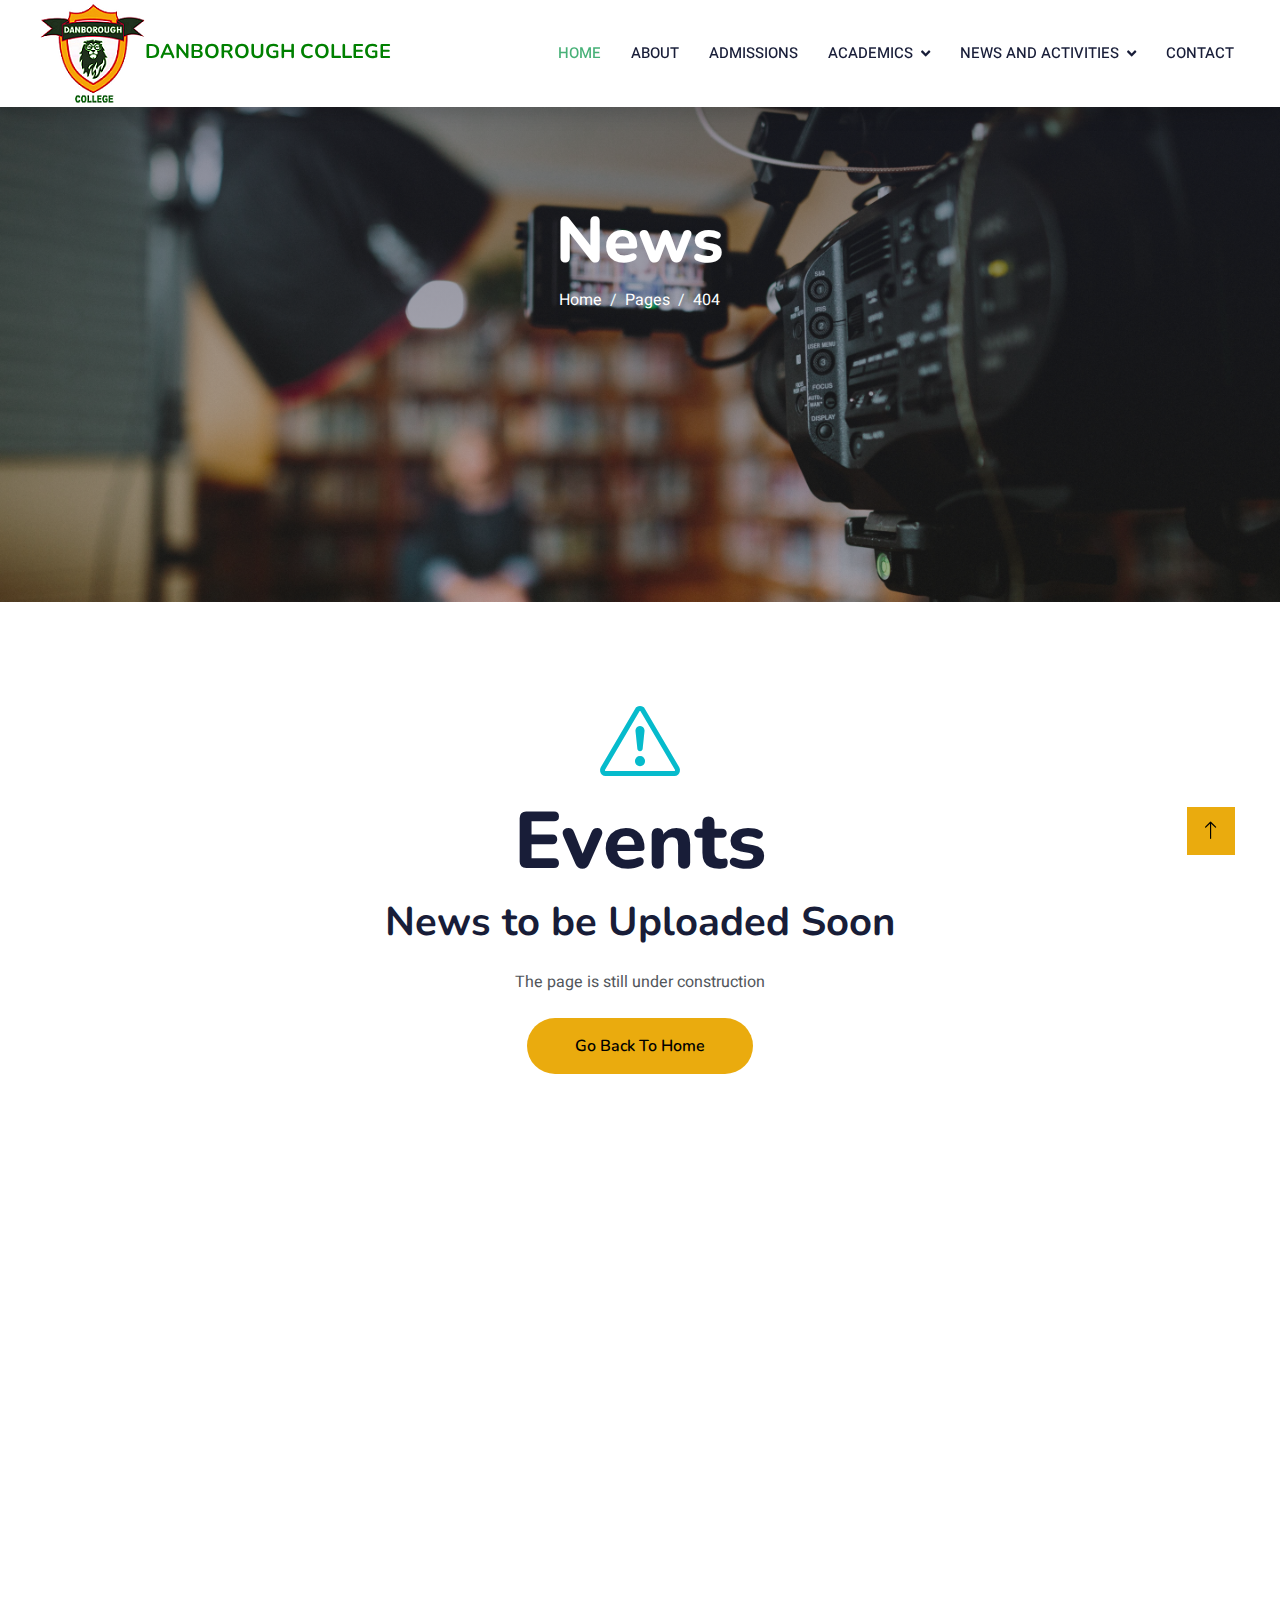
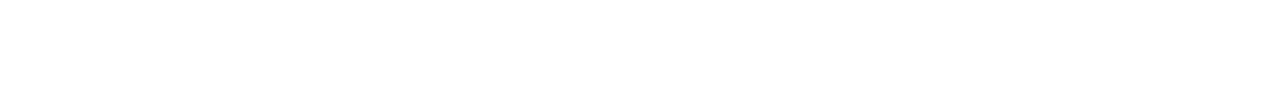
<file: news.html>
<!DOCTYPE html>
<html lang="en">

<head>
    <meta charset="utf-8">
    <title>News</title>
    <meta content="width=device-width, initial-scale=1.0" name="viewport">
    <meta content="" name="keywords">
    <meta content="" name="description">

    <!-- Favicon -->
    <link href="img/favicon.ico" rel="icon">

    <!-- Google Web Fonts -->
    <link rel="preconnect" href="https://fonts.googleapis.com">
    <link rel="preconnect" href="https://fonts.gstatic.com" crossorigin>
    <link href="https://fonts.googleapis.com/css2?family=Heebo:wght@400;500;600&family=Nunito:wght@600;700;800&display=swap" rel="stylesheet">

    <!-- Icon Font Stylesheet -->
    <link href="https://cdnjs.cloudflare.com/ajax/libs/font-awesome/5.10.0/css/all.min.css" rel="stylesheet">
    <link href="https://cdn.jsdelivr.net/npm/bootstrap-icons@1.4.1/font/bootstrap-icons.css" rel="stylesheet">

    <!-- Libraries Stylesheet -->
    <link href="lib/animate/animate.min.css" rel="stylesheet">
    <link href="lib/owlcarousel/assets/owl.carousel.min.css" rel="stylesheet">

    <!-- Customized Bootstrap Stylesheet -->
    <link href="css/bootstrap.min.css" rel="stylesheet">

    <!-- Template Stylesheet -->
    <link href="css/style.css" rel="stylesheet">
</head>

<body>
    <!-- Spinner Start -->
    <div id="spinner" class="show bg-white position-fixed translate-middle w-100 vh-100 top-50 start-50 d-flex align-items-center justify-content-center">
        <div class="spinner-border text-primary" style="width: 3rem; height: 3rem;" role="status">
            <span class="sr-only">Loading...</span>
        </div>
    </div>
    <!-- Spinner End -->


    <!-- Navbar Start -->
    <nav class="navbar navbar-expand-lg bg-white navbar-light shadow sticky-top p-3 ">
        <a href="index.html" class="navbar-brand d-flex align-items-center px-4 px-lg-4">
            <h2 class="m-0" id="nav-title"><img class="img-fluid" src="img/last.png" alt="">DANBOROUGH COLLEGE</h2>
        </a>
        <button type="button" class="navbar-toggler me-4" data-bs-toggle="collapse" data-bs-target="#navbarCollapse">
            <span class="navbar-toggler-icon"></span>
        </button>
        <div class="collapse navbar-collapse" id="navbarCollapse">
            <div class="navbar-nav ms-auto p-4 p-lg-0">
                <a href="index.html" class="nav-item nav-link active">Home</a>
                <a href="about.html" class="nav-item nav-link">About</a>
                <a href="admissions.html" class="nav-item nav-link">Admissions</a>
                <div class="nav-item dropdown">
                    <a href="#" class="nav-link dropdown-toggle" data-bs-toggle="dropdown">Academics</a>
                    <div class="dropdown-menu fade-down m-0">
                        <a href="curriculum.html" class="dropdown-item">Curriculum</a>
                        <a href="staff.html" class="dropdown-item">Staff</a>
                    </div>
                </div>
                <div class="nav-item dropdown">
                    <a href="#" class="nav-link dropdown-toggle" data-bs-toggle="dropdown">News and Activities</a>
                    <div class="dropdown-menu fade-down m-0">
                        <a href="sporting.html" class="dropdown-item">Sporting Activities</a>
                        <a href="news.html" class="dropdown-item">News</a>
                        <a href="gallery.html" class="dropdown-item">Gallery</a>
                    </div>
                </div>
                <a href="contact.html" class="nav-item nav-link">Contact</a>
            </div>
        </div>
    </nav>
    <!-- Navbar End -->


    <!-- Header Start -->
    <div class="container-fluid bg-primary py-5 mb-5 news-bg">
        <div class="container py-5">
            <div class="row justify-content-center">
                <div class="col-lg-10 text-center">
                    <h1 class="display-3 text-white animated slideInDown">News</h1>
                    <nav aria-label="breadcrumb">
                        <ol class="breadcrumb justify-content-center">
                            <li class="breadcrumb-item"><a class="text-white" href="#">Home</a></li>
                            <li class="breadcrumb-item"><a class="text-white" href="#">Pages</a></li>
                            <li class="breadcrumb-item text-white active" aria-current="page">404</li>
                        </ol>
                    </nav>
                </div>
            </div>
        </div>
    </div>
    <!-- Header End -->


    <!-- 404 Start -->
    <div class="container-xxl py-5 wow fadeInUp" data-wow-delay="0.1s">
        <div class="container text-center">
            <div class="row justify-content-center">
                <div class="col-lg-6">
                    <i class="bi bi-exclamation-triangle display-1 text-primary"></i>
                    <h1 class="display-1">Events</h1>
                    <h1 class="mb-4">News to be Uploaded Soon</h1>
                    <p class="mb-4">The page is still under construction</p>
                    <a class="btn btn-primary rounded-pill py-3 px-5" href="index.html">Go Back To Home</a>
                </div>
            </div>
        </div>
    </div>
    <!-- 404 End -->
        
    <div>
        <i class="fa-regular fa-trophy-star fa-lg"></i>
    </div>
    

  <!-- Footer Start -->
  <div class="container-fluid text-light footer pt-5 mt-5 wow fadeIn" data-wow-delay="0.1s">
    <div class="container py-5">
        <div class="row g-5">
            <div class="col-lg-3 col-md-6">
                <h4 class="text-white mb-3">Quick Link</h4>
                <a class="btn btn-link" href="index.html">Home</a>
                <a class="btn btn-link" href="about.html">About</a>
                <a class="btn btn-link" href="contact.html">Contact Us</a>
                <a class="btn btn-link" href="news.html">News</a>
                <a class="btn btn-link" href="sporting.html">Sporting</a>
                <a class="btn btn-link" href="gallery.html">Gallery</a>
            </div>
            <div class="col-lg-3 col-md-6">
                <h4 class="text-white mb-3">Contact</h4>
                <p class="mb-2"><i class="fa fa-map-marker-alt me-3"></i>4184 OFF PATRENDA WAY, <br> MAKOMVA SHOPPING CENTRE, GLENVIEW</p>
                <p class="mb-2"><i class="fa fa-phone-alt me-3"></i>+263 714 088 772</p>
                <p class="mb-2"><i class="fa fa-phone-alt me-3"></i>+263 777897 130</p>
                <p class="mb-2"><i class="fa fa-envelope me-3"></i>danboroughgroupofcolleges@gmail.com</p>
                <div class="d-flex pt-2">
                    <a class="btn btn-outline-light btn-social" href=""><i class="fab fa-twitter"></i></a>
                    <a class="btn btn-outline-light btn-social" href=""><i class="fab fa-facebook-f"></i></a>
                    <a class="btn btn-outline-light btn-social" href=""><i class="fab fa-youtube"></i></a>
                    <a class="btn btn-outline-light btn-social" href=""><i class="fab fa-linkedin-in"></i></a>
                </div>
            </div>
            <div class="col-lg-3 col-md-6">
                <h4 class="text-white mb-3">Gallery</h4>
                <div class="row g-2 pt-2">
                    <div class="col-4">
                        <img class="img-fluid bg-light p-1" src="img/g1.jpg" alt="">
                    </div>
                    <div class="col-4">
                        <img class="img-fluid bg-light p-1" src="img/g3.jpg" alt="">
                    </div>
                    <div class="col-4">
                        <img class="img-fluid bg-light p-1" src="img/g11.jpg" alt="">
                    </div>
                    <div class="col-4">
                        <img class="img-fluid bg-light p-1" src="img/sg1.jpg" alt="">
                    </div>
                    <div class="col-4">
                        <img class="img-fluid bg-light p-1" src="img/sg2.jpg" alt="">
                    </div>
                    <div class="col-4">
                        <img class="img-fluid bg-light p-1" src="img/sg3.jpg" alt="">
                    </div>
                </div>
            </div>
            <div class="col-lg-3 col-md-8">
                <h4 class="text-white mb-3">Newsletter</h4>
                <p>Subscribe to our newsletter</p>
                <div class="position-relative mx-auto" style="max-width: 400px;">
                    <input class="form-control border-0 w-100 py-3 ps-4 pe-5" type="text" placeholder="Your email">
                    <button type="button" class="btn btn-primary py-2 position-absolute top-0 end-0 mt-2 me-2">SignUp</button>
                </div>
            </div>
        </div>
    </div>
    <div class="container">
        <div class="copyright">
            <div class="row">
                <div class="col-md-6 text-center text-md-start mb-3 mb-md-0">
                    &copy;Danborough College , All Rights Reserved. <br>

                    Designed By QuestCrew Designers
                </div>
                <div class="col-md-6 text-center text-md-end">
                    <div class="footer-menu">
                    </div>
                </div>
            </div>
        </div>
    </div>
</div>
<!-- Footer End -->

    <!-- Back to Top -->
    <a href="#" class="btn btn-lg btn-primary btn-lg-square back-to-top"><i class="bi bi-arrow-up"></i></a>


    <!-- JavaScript Libraries -->
    <script src="https://code.jquery.com/jquery-3.4.1.min.js"></script>
    <script src="https://cdn.jsdelivr.net/npm/bootstrap@5.0.0/dist/js/bootstrap.bundle.min.js"></script>
    <script src="lib/wow/wow.min.js"></script>
    <script src="lib/easing/easing.min.js"></script>
    <script src="lib/waypoints/waypoints.min.js"></script>
    <script src="lib/owlcarousel/owl.carousel.min.js"></script>

    <!-- Template Javascript -->
    <script src="js/main.js"></script>
</body>

</html>
</file>
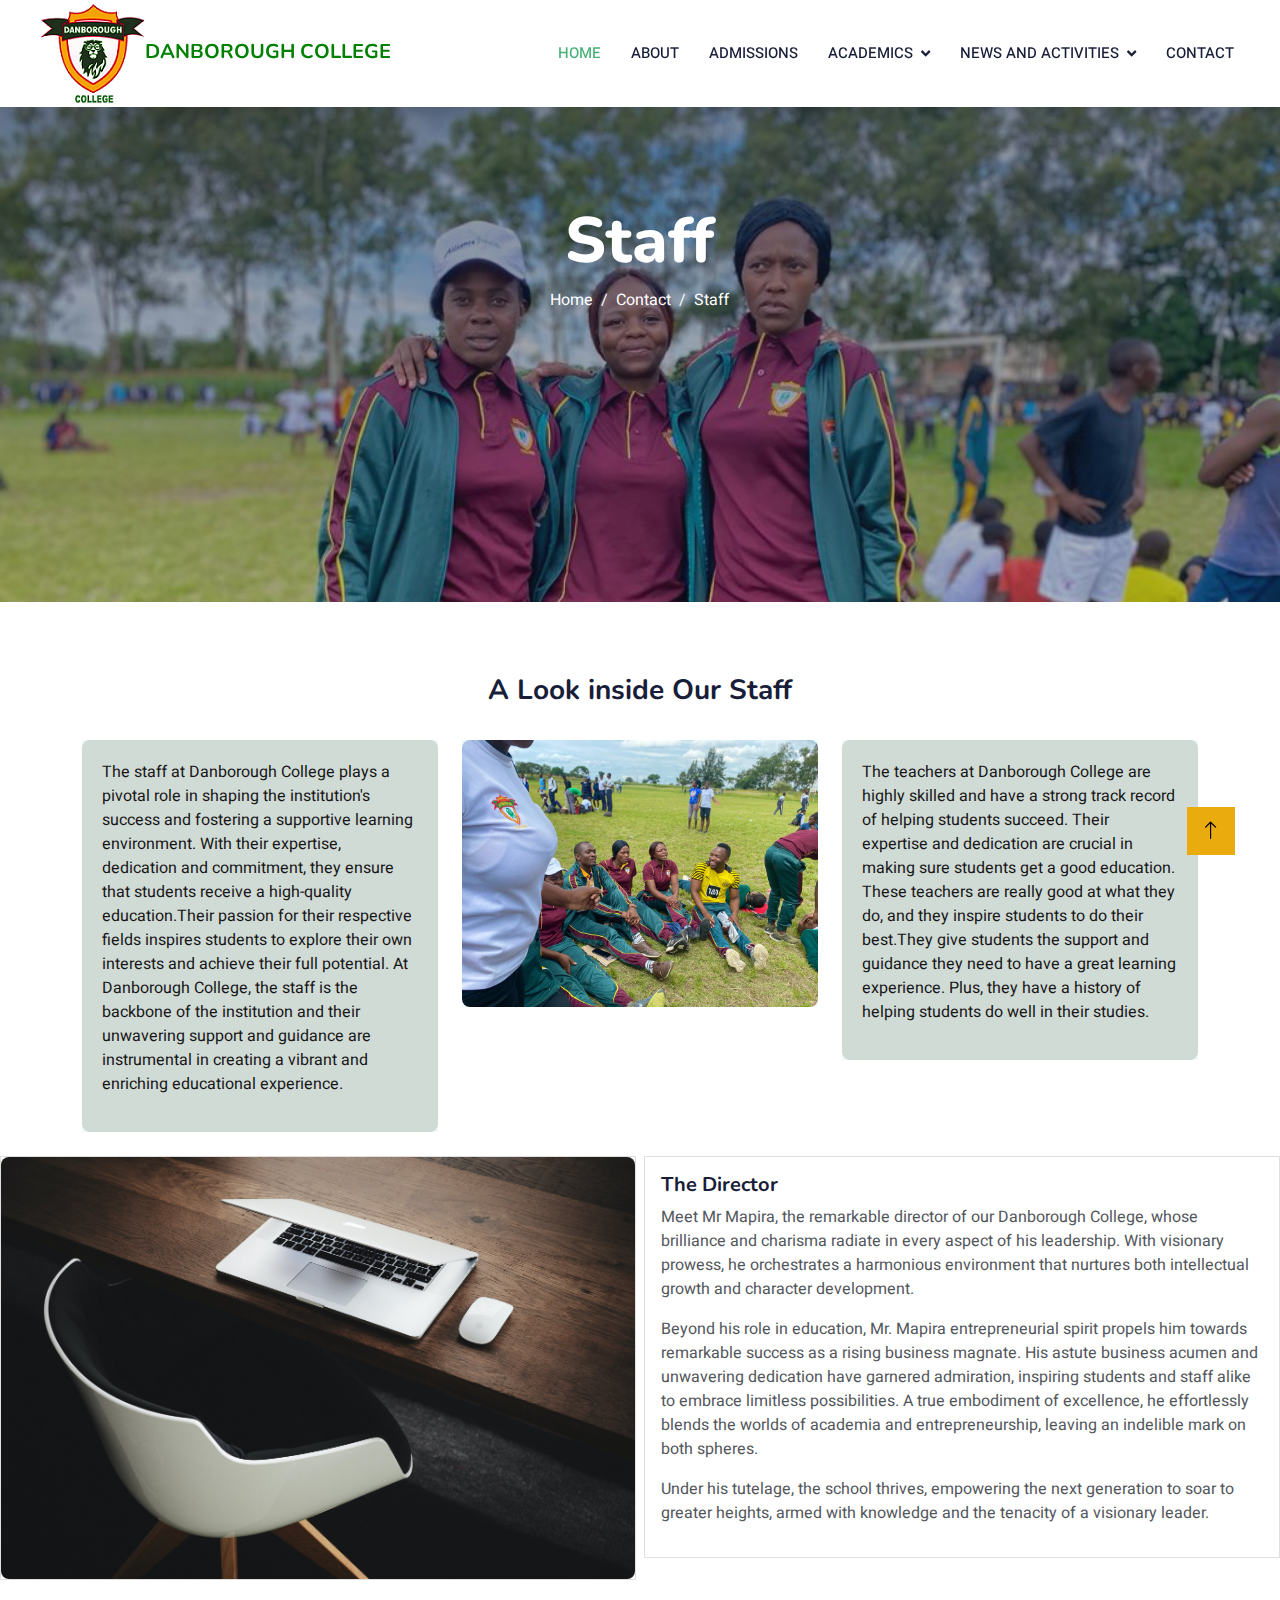
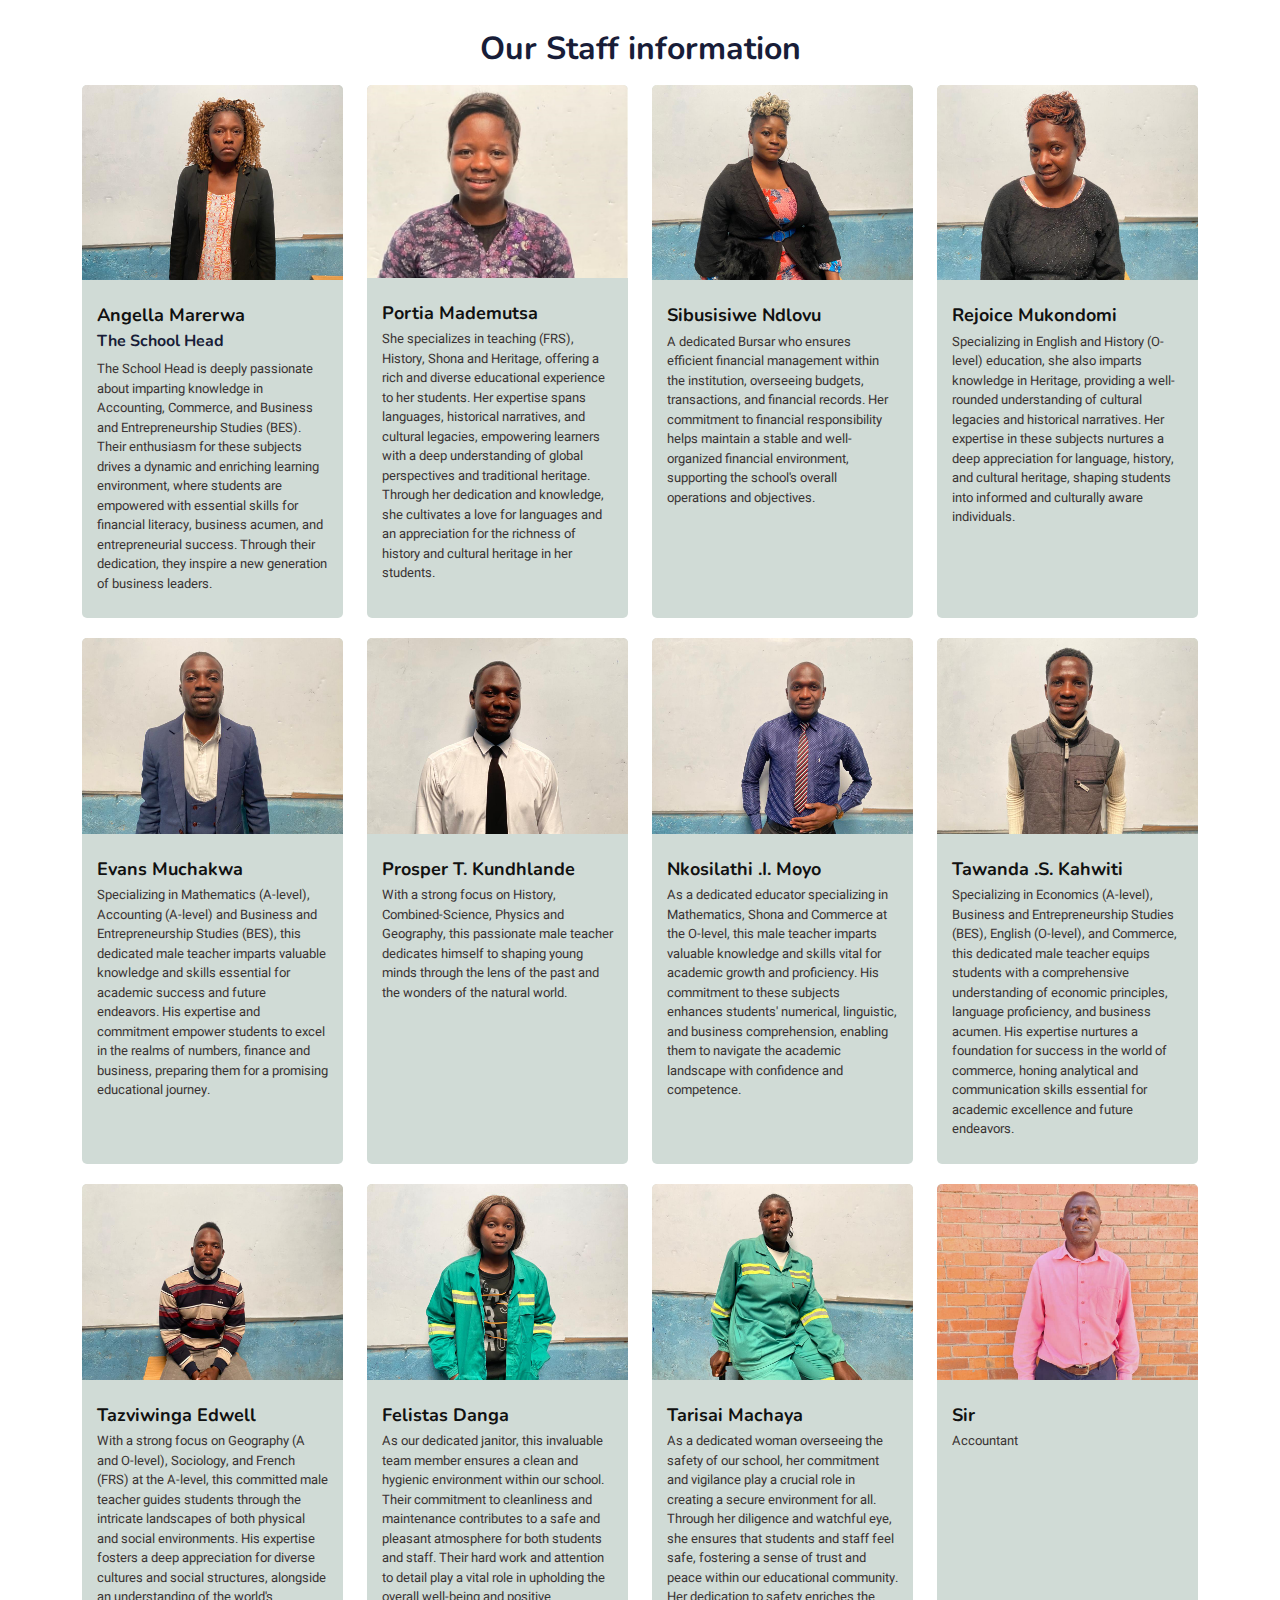
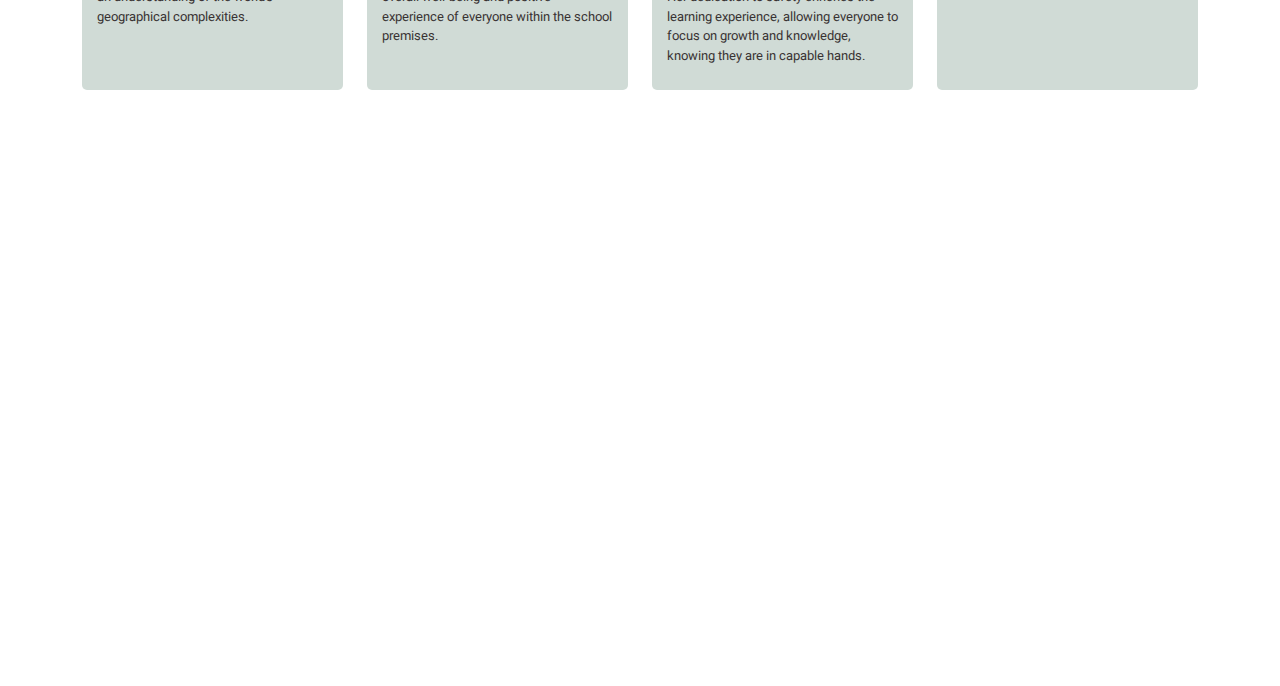
<file: staff.html>
<!DOCTYPE html>
<html lang="en">

<head>
    <meta charset="utf-8">
    <title>About</title>
    <meta content="width=device-width, initial-scale=1.0" name="viewport">
    <meta content="" name="keywords">
    <meta content="" name="description">


    <!-- Google Web Fonts -->
    <link rel="preconnect" href="https://fonts.googleapis.com">
    <link rel="preconnect" href="https://fonts.gstatic.com" crossorigin>
    <link href="https://fonts.googleapis.com/css2?family=Heebo:wght@400;500;600&family=Nunito:wght@600;700;800&display=swap" rel="stylesheet">

    <!-- Icon Font Stylesheet -->
    <link href="https://cdnjs.cloudflare.com/ajax/libs/font-awesome/5.10.0/css/all.min.css" rel="stylesheet">
    <link href="https://cdn.jsdelivr.net/npm/bootstrap-icons@1.4.1/font/bootstrap-icons.css" rel="stylesheet">

    <!-- Libraries Stylesheet -->
    <link href="lib/animate/animate.min.css" rel="stylesheet">
    <link href="lib/owlcarousel/assets/owl.carousel.min.css" rel="stylesheet">

    <!-- Customized Bootstrap Stylesheet -->
    <link href="css/bootstrap.min.css" rel="stylesheet">

    <!-- Template Stylesheet -->
    <link href="css/style.css" rel="stylesheet">
</head>

<body>
    <!-- Spinner Start -->
    <div id="spinner" class="show bg-white position-fixed translate-middle w-100 vh-100 top-50 start-50 d-flex align-items-center justify-content-center">
        <div class="spinner-border text-primary" style="width: 3rem; height: 3rem;" role="status">
            <span class="sr-only">Loading...</span>
        </div>
    </div>
    <!-- Spinner End -->


    <!-- Navbar Start -->
    <nav class="navbar navbar-expand-lg bg-white navbar-light shadow sticky-top p-3 ">
        <a href="index.html" class="navbar-brand d-flex align-items-center px-4 px-lg-4">
            <h2 class="m-0" id="nav-title"><img class="img-fluid" src="img/last.png" alt="">DANBOROUGH COLLEGE</h2>
        </a>
        <button type="button" class="navbar-toggler me-4" data-bs-toggle="collapse" data-bs-target="#navbarCollapse">
            <span class="navbar-toggler-icon"></span>
        </button>
        <div class="collapse navbar-collapse" id="navbarCollapse">
            <div class="navbar-nav ms-auto p-4 p-lg-0">
                <a href="index.html" class="nav-item nav-link active">Home</a>
                <a href="about.html" class="nav-item nav-link">About</a>
                <a href="admissions.html" class="nav-item nav-link">Admissions</a>
                <div class="nav-item dropdown">
                    <a href="#" class="nav-link dropdown-toggle" data-bs-toggle="dropdown">Academics</a>
                    <div class="dropdown-menu fade-down m-0">
                        <a href="curriculum.html" class="dropdown-item">Curriculum</a>
                        <a href="staff.html" class="dropdown-item">Staff</a>
                    </div>
                </div>
                <div class="nav-item dropdown">
                    <a href="#" class="nav-link dropdown-toggle" data-bs-toggle="dropdown">News and Activities</a>
                    <div class="dropdown-menu fade-down m-0">
                        <a href="sporting.html" class="dropdown-item">Spoting Activities</a>
                        <a href="news.html" class="dropdown-item">News</a>
                        <a href="gallery.html" class="dropdown-item">Gallery</a>
                    </div>
                </div>
                <a href="contact.html" class="nav-item nav-link">Contact</a>
            </div>
        </div>
    </nav>
    <!-- Navbar End -->


    <!-- Header Start -->
    <div class="container-fluid bg-primary py-5 mb-5 staff-bg">
        <div class="container py-5">
            <div class="row justify-content-center">
                <div class="col-lg-10 text-center">
                    <h1 class="display-3 text-white animated slideInDown">Staff</h1>
                    <nav aria-label="breadcrumb">
                        <ol class="breadcrumb justify-content-center">
                            <li class="breadcrumb-item"><a class="text-white" href="#">Home</a></li>
                            <li class="breadcrumb-item"><a class="text-white" href="#">Contact</a></li>
                            <li class="breadcrumb-item text-white active" aria-current="page">Staff</li>
                        </ol>
                    </nav>
                </div>
            </div>
        </div>
    </div>
    <!-- Header End -->

    <!--About Staff-->
    <div class="container-xxl py-4">
        <div class="container">
            <div class="text-center" data-wow-delay="0.1s">
                
            </div>
            <div class="row g-4 justify-content-center">
                <div class="staff-title">
                    <h3 style="text-align:center;">A Look inside Our Staff</h3>
                </div>
                <div class="col-lg-4 col-md-6" data-wow-delay="0.3s">
                    <div class="course-item bg-light">
                        <div class="position-relative overflow-hidden showcasing">
                           <p class="wow fadeInDown">The staff at Danborough College plays a pivotal role in shaping the institution's success and fostering a supportive learning environment.
                             With their expertise, dedication and commitment, they ensure that students receive a high-quality education.Their passion for their respective fields inspires students to explore
                              their own interests and achieve their full potential. At Danborough College, the staff is the backbone of the institution and their unwavering support and 
                              guidance are instrumental in creating a vibrant and enriching educational experience.</p>
                        </div>
                    </div>
                </div>
                <div class="col-lg-4 col-md-6" data-wow-delay="0.1s">
                    <div class="course-item bg-light">
                        <div class="position-relative overflow-hidden">
                            <img class="img-fluid pic" src="img/staff1.jpg" alt="">
                            <div class="w-100 d-flex justify-content-center position-absolute bottom-0 start-0 mb-4">
                            </div>
                        </div>
                    </div>
                </div>
                <div class="col-lg-4 col-md-6" data-wow-delay="0.3s">
                    <div class="course-item bg-light">
                        <div class="position-relative overflow-hidden showcasing">
                           <p class="wow fadeInUp">The teachers at Danborough College are highly skilled and have a strong track record of helping students succeed.
                             Their expertise and dedication are crucial in making sure students get a good education. These teachers are really good at what they do, and they
                              inspire students to do their best.They give students the support and guidance they
                               need to have a great learning experience. Plus, they have a history of helping students do well in their studies.</p>
                        </div>
                    </div>
                </div>
            </div>
        </div>
    </div>
    <!--End of About Staff-->

    <!--Head Section-->
    <div class="row row-cols-1 row-cols-md-2 g-2 ">
        <div class="col">
          <div class="card head">
            <img src="img/sample-head.jpg" class="card-img-top" alt="Image not found">
          </div>
        </div>
        <div class="col">
          <div class="card">
            <div class="card-body">
              <h5 class="card-title">The Director</h5>
              <p class="card-text">Meet Mr Mapira, the remarkable director of our Danborough College, whose brilliance and charisma
                 radiate in every aspect of his leadership. With visionary prowess, he orchestrates a harmonious environment that 
                 nurtures both intellectual growth and character development. 
                 <p>
                    Beyond his role in education, Mr. Mapira entrepreneurial
                  spirit propels him towards remarkable success as a rising business magnate. His astute business acumen and unwavering dedication
                   have garnered admiration, inspiring students and staff alike to embrace limitless possibilities. A true embodiment of excellence, 
                   he effortlessly blends the worlds of academia and entrepreneurship, leaving an indelible mark on both spheres.
                 </p>  Under his tutelage, 
                   the school thrives, empowering the next generation to soar to greater heights, armed with knowledge and the tenacity of a visionary leader.</p>
            </div>
          </div>
        </div>
    </div>
   <!--End of Head Section-->
   
   <!-- ======= Team Section ======= -->
   <section id="team" class="team section-bg">
    <div class="container" data-aos="fade-up">

      <div class="team-title">
        <h2>Our Staff information</h2>
        <p></p>
      </div>

      <div class="row">

        <div class="col-lg-3 col-md-6 d-flex align-items-stretch">
          <div class="member" data-aos="fade-up" data-aos-delay="100">
            <div class="member-img">
              <img src="img/Marerwa.jpg" class="img-fluid" alt="">
              <div class="social">
                <a href=""><i class="bi bi-twitter"></i></a>
                <a href=""><i class="bi bi-facebook"></i></a>
                <a href=""><i class="bi bi-instagram"></i></a>
                <a href=""><i class="bi bi-linkedin"></i></a>
              </div>
            </div>
            <div class="member-info">
              <h4>Angella Marerwa</h4>
              <h6>The School Head</h6>
              <span>The School Head is deeply passionate about imparting knowledge in Accounting, Commerce, and Business and Entrepreneurship Studies (BES). Their enthusiasm for these subjects drives a dynamic and enriching learning environment, where students are empowered with essential skills for financial literacy, business acumen, and entrepreneurial success. Through their dedication, they inspire a new generation of business leaders.</span>

            </div>
          </div>
        </div>

        <div class="col-lg-3 col-md-6 d-flex align-items-stretch">
          <div class="member" data-aos="fade-up" data-aos-delay="200">
            <div class="member-img">
              <img src="img/Mademutsa-edit1.jpg" class="img-fluid" alt="">
              <div class="social">
                <a href=""><i class="bi bi-twitter"></i></a>
                <a href=""><i class="bi bi-facebook"></i></a>
                <a href=""><i class="bi bi-instagram"></i></a>
                <a href=""><i class="bi bi-linkedin"></i></a>
              </div>
            </div>
            <div class="member-info">
              <h4>Portia Mademutsa</h4>
              <span>She specializes in teaching (FRS), History, Shona and Heritage, offering a rich and diverse educational experience to her students. Her expertise spans languages, historical narratives, and cultural legacies, empowering learners with a deep understanding of global perspectives and traditional heritage. Through her dedication and knowledge, she cultivates a love for languages and an appreciation for the richness of history and cultural heritage in her students.</span>
            </div>
          </div>
        </div>

        <div class="col-lg-3 col-md-6 d-flex align-items-stretch">
          <div class="member" data-aos="fade-up" data-aos-delay="300">
            <div class="member-img">
              <img src="img/Ndlovu1.jpg" class="img-fluid" alt="">
              <div class="social">
                <a href=""><i class="bi bi-twitter"></i></a>
                <a href=""><i class="bi bi-facebook"></i></a>
                <a href=""><i class="bi bi-instagram"></i></a>
                <a href=""><i class="bi bi-linkedin"></i></a>
              </div>
            </div>
            <div class="member-info">
              <h4>Sibusisiwe Ndlovu</h4>
              <span>
                A dedicated Bursar who ensures efficient financial management within the institution, overseeing budgets, transactions, and financial records. Her commitment to financial responsibility helps maintain a stable and well-organized financial environment, supporting the school's overall operations and objectives.

              </span>
            </div>
          </div>
        </div>

        <div class="col-lg-3 col-md-6 d-flex align-items-stretch">
          <div class="member" data-aos="fade-up" data-aos-delay="400">
            <div class="member-img">
              <img src="img/Mukondomi.jpg" class="img-fluid" alt="">
              <div class="social">
                <a href=""><i class="bi bi-twitter"></i></a>
                <a href=""><i class="bi bi-facebook"></i></a>
                <a href=""><i class="bi bi-instagram"></i></a>
                <a href=""><i class="bi bi-linkedin"></i></a>
              </div>
            </div>
            <div class="member-info">
              <h4>Rejoice Mukondomi</h4>
              <span>Specializing in English and History (O-level) education, she also imparts knowledge in Heritage, providing a well-rounded understanding of cultural legacies and historical narratives. Her expertise in these subjects nurtures a deep appreciation for language, history, and cultural heritage, shaping students into informed and culturally aware individuals.</span>
            </div>
          </div>
        </div>

      </div>

    </div>
  </section><!-- End Team Section -->

     <!-- ======= Team Section ======= -->
     <section id="team" class="team section-bg">
        <div class="container" data-aos="fade-up">
    
          <div class="row">
    
            <div class="col-lg-3 col-md-6 d-flex align-items-stretch">
              <div class="member" data-aos="fade-up" data-aos-delay="100">
                <div class="member-img">
                  <img src="img/Muchakwa.jpg" class="img-fluid" alt="">
                  <div class="social">
                    <a href=""><i class="bi bi-twitter"></i></a>
                    <a href=""><i class="bi bi-facebook"></i></a>
                    <a href=""><i class="bi bi-instagram"></i></a>
                    <a href=""><i class="bi bi-linkedin"></i></a>
                  </div>
                </div>
                <div class="member-info">
                  <h4>Evans Muchakwa</h4>
                  <span>Specializing in Mathematics (A-level), Accounting (A-level) and Business and Entrepreneurship Studies (BES), this dedicated male teacher imparts valuable knowledge and skills essential for academic success and future endeavors. His expertise and commitment empower students to excel in the realms of numbers, finance and business, preparing them for a promising educational journey.</span>
                </div>
              </div>
            </div>
    
            <div class="col-lg-3 col-md-6 d-flex align-items-stretch">
              <div class="member" data-aos="fade-up" data-aos-delay="200">
                <div class="member-img">
                  <img src="img/Kundlande.jpg" class="img-fluid" alt="">
                  <div class="social">
                    <a href=""><i class="bi bi-twitter"></i></a>
                    <a href=""><i class="bi bi-facebook"></i></a>
                    <a href=""><i class="bi bi-instagram"></i></a>
                    <a href=""><i class="bi bi-linkedin"></i></a>
                  </div>
                </div>
                <div class="member-info">
                  <h4>Prosper T. Kundhlande</h4>
                  <span>With a strong focus on History, Combined-Science, Physics and Geography, this passionate male teacher dedicates himself to shaping young minds through the lens of the past and the wonders of the natural world. </span>
                </div>
              </div>
            </div>
    
            <div class="col-lg-3 col-md-6 d-flex align-items-stretch">
              <div class="member" data-aos="fade-up" data-aos-delay="300">
                <div class="member-img">
                  <img src="img/Moyo.jpg" class="img-fluid" alt="">
                  <div class="social">
                    <a href=""><i class="bi bi-twitter"></i></a>
                    <a href=""><i class="bi bi-facebook"></i></a>
                    <a href=""><i class="bi bi-instagram"></i></a>
                    <a href=""><i class="bi bi-linkedin"></i></a>
                  </div>
                </div>
                <div class="member-info">
                  <h4>Nkosilathi .I. Moyo</h4>
                  <span>As a dedicated educator specializing in Mathematics, Shona and Commerce at the O-level, this male teacher imparts valuable knowledge and skills vital for academic growth and proficiency. His commitment to these subjects enhances students' numerical, linguistic, and business comprehension, enabling them to navigate the academic landscape with confidence and competence.</span>
                </div>
              </div>
            </div>
    
            <div class="col-lg-3 col-md-6 d-flex align-items-stretch">
              <div class="member" data-aos="fade-up" data-aos-delay="400">
                <div class="member-img">
                  <img src="img/Kahwiti.jpg" class="img-fluid" alt="">
                  <div class="social">
                    <a href=""><i class="bi bi-twitter"></i></a>
                    <a href=""><i class="bi bi-facebook"></i></a>
                    <a href=""><i class="bi bi-instagram"></i></a>
                    <a href=""><i class="bi bi-linkedin"></i></a>
                  </div>
                </div>
                <div class="member-info">
                  <h4>Tawanda .S. Kahwiti</h4>
                  <span>Specializing in Economics (A-level), Business and Entrepreneurship Studies (BES), English (O-level), and Commerce, this dedicated male teacher equips students with a comprehensive understanding of economic principles, language proficiency, and business acumen. His expertise nurtures a foundation for success in the world of commerce, honing analytical and communication skills essential for academic excellence and future endeavors.</span>
                </div>
              </div>
            </div>
          </div>
    
        </div>
      </section><!-- End Team Section -->
        
     <!-- ======= Team Section ======= -->
     <section id="team" class="team section-bg">
        <div class="container" data-aos="fade-up">
    
          <div class="row">
    
            <div class="col-lg-3 col-md-6 d-flex align-items-stretch">
              <div class="member" data-aos="fade-up" data-aos-delay="100">
                <div class="member-img">
                  <img src="img/Edwell.jpg" class="img-fluid" alt="">
                  <div class="social">
                    <a href=""><i class="bi bi-twitter"></i></a>
                    <a href=""><i class="bi bi-facebook"></i></a>
                    <a href=""><i class="bi bi-instagram"></i></a>
                    <a href=""><i class="bi bi-linkedin"></i></a>
                  </div>
                </div>
                <div class="member-info">
                  <h4>Tazviwinga Edwell</h4>
                  <span>With a strong focus on Geography (A and O-level), Sociology, and French (FRS) at the A-level, this committed male teacher guides students through the intricate landscapes of both physical and social environments. His expertise fosters a deep appreciation for diverse cultures and social structures, alongside an understanding of the world's geographical complexities.</span>
                </div>
              </div>
            </div>
    
            <div class="col-lg-3 col-md-6 d-flex align-items-stretch">
              <div class="member" data-aos="fade-up" data-aos-delay="200">
                <div class="member-img">
                  <img src="img/Danga.jpg" class="img-fluid" alt="">
                  <div class="social">
                    <a href=""><i class="bi bi-twitter"></i></a>
                    <a href=""><i class="bi bi-facebook"></i></a>
                    <a href=""><i class="bi bi-instagram"></i></a>
                    <a href=""><i class="bi bi-linkedin"></i></a>
                  </div>
                </div>
                <div class="member-info">
                  <h4>Felistas Danga</h4>
                  <span>As our dedicated janitor, this invaluable team member ensures a clean and hygienic environment within our school. Their commitment to cleanliness and maintenance contributes to a safe and pleasant atmosphere for both students and staff. Their hard work and attention to detail play a vital role in upholding the overall well-being and positive experience of everyone within the school premises.</span>
                </div>
              </div>
            </div>
    
            <div class="col-lg-3 col-md-6 d-flex align-items-stretch">
              <div class="member" data-aos="fade-up" data-aos-delay="300">
                <div class="member-img">
                  <img src="img/Machaya.jpg" class="img-fluid" alt="">
                  <div class="social">
                    <a href=""><i class="bi bi-twitter"></i></a>
                    <a href=""><i class="bi bi-facebook"></i></a>
                    <a href=""><i class="bi bi-instagram"></i></a>
                    <a href=""><i class="bi bi-linkedin"></i></a>
                  </div>
                </div>
                <div class="member-info">
                  <h4>Tarisai Machaya </h4>
                  <span>As a dedicated woman overseeing the safety of our school, her commitment and vigilance play a crucial role in creating a secure environment for all. Through her diligence and watchful eye, she ensures that students and staff feel safe, fostering a sense of trust and peace within our educational community. Her dedication to safety enriches the learning experience, allowing everyone to focus on growth and knowledge, knowing they are in capable hands.</span>
                </div>
              </div>
            </div>
    
            <div class="col-lg-3 col-md-6 d-flex align-items-stretch">
              <div class="member" data-aos="fade-up" data-aos-delay="400">
                <div class="member-img">
                  <img src="img/to-be-named.jpg" class="img-fluid" alt="Image Not Found">
                  <div class="social">
                    <a href=""><i class="bi bi-twitter"></i></a>
                    <a href=""><i class="bi bi-facebook"></i></a>
                    <a href=""><i class="bi bi-instagram"></i></a>
                    <a href=""><i class="bi bi-linkedin"></i></a>
                  </div>
                </div>
                <div class="member-info">
                  <h4>Sir</h4>
                  <span>Accountant</span>
                </div>
              </div>
            </div>
    
          </div>
    
        </div>
      </section><!-- End Team Section -->
        
    <!-- Footer Start -->
    <div class="container-fluid text-light footer pt-5 mt-5 wow fadeIn" data-wow-delay="0.1s">
      <div class="container py-5">
          <div class="row g-5">
              <div class="col-lg-3 col-md-6">
                  <h4 class="text-white mb-3">Quick Links</h4>
                  <a class="btn btn-link" href="index.html">Home</a>
                  <a class="btn btn-link" href="about.html">About</a>
                  <a class="btn btn-link" href="contact.html">Contact Us</a>
                  <a class="btn btn-link" href="news.html">News</a>
                  <a class="btn btn-link" href="sporting.html">Sporting</a>
                  <a class="btn btn-link" href="gallery.html">Gallery</a>
              </div>
              <div class="col-lg-3 col-md-6">
                  <h4 class="text-white mb-3">Contact</h4>
                  <p class="mb-2"><i class="fa fa-map-marker-alt me-3"></i>4184 OFF PATRENDA WAY, <br> MAKOMVA SHOPPING CENTRE, GLENVIEW</p>
                  <p class="mb-2"><i class="fa fa-phone-alt me-3"></i>+263 714 088 772</p>
                  <p class="mb-2"><i class="fa fa-phone-alt me-3"></i>+263 777897 130</p>
                  <p class="mb-2"><i class="fa fa-envelope me-3"></i>danboroughgroupofcolleges@gmail.com</p>
                  <div class="d-flex pt-2">
                      <a class="btn btn-outline-light btn-social" href=""><i class="fab fa-twitter"></i></a>
                      <a class="btn btn-outline-light btn-social" href=""><i class="fab fa-facebook-f"></i></a>
                      <a class="btn btn-outline-light btn-social" href=""><i class="fab fa-youtube"></i></a>
                      <a class="btn btn-outline-light btn-social" href=""><i class="fab fa-linkedin-in"></i></a>
                  </div>
              </div>
              <div class="col-lg-3 col-md-6">
                  <h4 class="text-white mb-3">Gallery</h4>
                  <div class="row g-2 pt-2">
                      <div class="col-4">
                          <img class="img-fluid bg-light p-1" src="img/g1.jpg" alt="">
                      </div>
                      <div class="col-4">
                          <img class="img-fluid bg-light p-1" src="img/g3.jpg" alt="">
                      </div>
                      <div class="col-4">
                          <img class="img-fluid bg-light p-1" src="img/g11.jpg" alt="">
                      </div>
                      <div class="col-4">
                          <img class="img-fluid bg-light p-1" src="img/sg1.jpg" alt="">
                      </div>
                      <div class="col-4">
                          <img class="img-fluid bg-light p-1" src="img/sg2.jpg" alt="">
                      </div>
                      <div class="col-4">
                          <img class="img-fluid bg-light p-1" src="img/sg3.jpg" alt="">
                      </div>
                  </div>
              </div>
              <div class="col-lg-3 col-md-8">
                  <h4 class="text-white mb-3">Newsletter</h4>
                  <p>Subscribe to our newsletter</p>
                  <div class="position-relative mx-auto" style="max-width: 400px;">
                      <input class="form-control border-0 w-100 py-3 ps-4 pe-5" type="text" placeholder="Your email">
                      <button type="button" class="btn btn-primary py-2 position-absolute top-0 end-0 mt-2 me-2">SignUp</button>
                  </div>
              </div>
          </div>
      </div>
      <div class="container">
          <div class="copyright">
              <div class="row">
                  <div class="col-md-6 text-center text-md-start mb-3 mb-md-0">
                      &copy;Danborough College , All Rights Reserved. <br>

                      Designed By QuestCrew Designers
                  </div>
                  <div class="col-md-6 text-center text-md-end">
                      <div class="footer-menu">
                      </div>
                  </div>
              </div>
          </div>
      </div>
  </div>
  <!-- Footer End -->

    <!-- Back to Top -->
    <a href="#" class="btn btn-lg btn-primary btn-lg-square back-to-top"><i class="bi bi-arrow-up"></i></a>


    <!-- JavaScript Libraries -->
    <script src="https://code.jquery.com/jquery-3.4.1.min.js"></script>
    <script src="https://cdn.jsdelivr.net/npm/bootstrap@5.0.0/dist/js/bootstrap.bundle.min.js"></script>
    <script src="lib/wow/wow.min.js"></script>
    <script src="lib/easing/easing.min.js"></script>
    <script src="lib/waypoints/waypoints.min.js"></script>
    <script src="lib/owlcarousel/owl.carousel.min.js"></script>

    <!-- Template Javascript -->
    <script src="js/main.js"></script>
</body>

</html>
</file>
<file: css/style.css>
:root {
    --primary:#10994ec3;
    --light: #F0FBFC;
    --dark: #181d38;
    --indigenous: rgb(43, 69, 51);
    --text-color: #181d38;
    --variable-color: rgb(236, 238, 237);
}

.fw-medium {
    font-weight: 600 !important;
}

.fw-semi-bold {
    font-weight: 700 !important;
}

.back-to-top {
    position: fixed;
    display: none;
    right: 45px;
    bottom: 45px;
    z-index: 99;
}


/*** Spinner ***/
#spinner {
    opacity: 0;
    visibility: hidden;
    transition: opacity .5s ease-out, visibility 0s linear .5s;
    z-index: 99999;
}

#spinner.show {
    transition: opacity .5s ease-out, visibility 0s linear 0s;
    visibility: visible;
    opacity: 1;
}


/*** Button ***/
.btn {
    font-family: 'Nunito', sans-serif;
    font-weight: 600;
    transition: .5s;
}

.btn.btn-primary,
.btn.btn-secondary {
    background-color:  #eaab0dfe;
    outline: none;
    border: none;
}

.btn-square {
    width: 38px;
    height: 38px;
}

.btn-sm-square {
    width: 32px;
    height: 32px;
}

.btn-lg-square {
    width: 48px;
    height: 48px;
}

.btn-square,
.btn-sm-square,
.btn-lg-square {
    padding: 0;
    display: flex;
    align-items: center;
    justify-content: center;
    font-weight: normal;
    border-radius: 0px;
}


/*** Navbar ***/
.navbar .dropdown-toggle::after {
    border: none;
    content: "\f107";
    font-family: "Font Awesome 5 Free";
    font-weight: 900;
    vertical-align: middle;
    margin-left: 8px;
}

.navbar-light .navbar-nav .nav-link {
    margin-right: 30px;
    padding: 25px 0;
    color: #FFFFFF;
    font-size: 15px;
    text-transform: uppercase;
    outline: none;
}

.navbar-light .navbar-nav .nav-link:hover,
.navbar-light .navbar-nav .nav-link.active {
    color: var(--primary);
}

@media (max-width: 991.98px) {
    .navbar-light .navbar-nav .nav-link  {
        margin-right: 0;
        padding: 10px 0;
    }

    .navbar-light .navbar-nav {
        border-top: 1px solid #EEEEEE;
    }
}

.navbar-light .navbar-brand,
.navbar-light a.btn {
    height: 75px;
}

.navbar-light .navbar-nav .nav-link {
    color: var(--dark);
    font-weight: 500;
}

.navbar-light.sticky-top {
    top: -100px;
    transition: .5s;
}


@media (min-width: 992px) {
    .navbar .nav-item .dropdown-menu {
        display: block;
        margin-top: 0;
        opacity: 0;
        visibility: hidden;
        transition: .5s;
    }

    .navbar .dropdown-menu.fade-down {
        top: 100%;
        transform: rotateX(-75deg);
        transform-origin: 0% 0%;
    }

    .navbar .nav-item:hover .dropdown-menu {
        top: 100%;
        transform: rotateX(0deg);
        visibility: visible;
        transition: .5s;
        opacity: 1;
    }

    #nav-title{
        color: green;
        font-size: 1em;

    }
}

@media (max-width: 990px) {
  
  #nav-title{
      color: green;
      font-size: 1em;
  }
  .top-nav a h2 .logo {
    margin: 0;
    padding: 0;
    left: 0;
    width: 30%;
    height: 30%;
  }
}

@media (max-width: 720px) {
  
  #nav-title{
      color: green;
      font-size: 52%;
      
  }
  .top-nav a h2 .logo {
    margin: 0;
    padding: 0;
    left: 0;
    width: 25%;
    height: 25%;
  }
}



/*** Header carousel ***/
@media (max-width: 768px) {
    .header-carousel .owl-carousel-item {
        position: relative;
        min-height: 500px;
    }
    
    .header-carousel .owl-carousel-item img {
        position: absolute;
        width: 100%;
        height: 100%;
        object-fit: cover;
    }
}

.header-carousel .owl-nav {
    position: absolute;
    top: 50%;
    right: 8%;
    transform: translateY(-50%);
    display: flex;
    flex-direction: column;
}

.header-carousel .owl-nav .owl-prev,
.header-carousel .owl-nav .owl-next {
    margin: 7px 0;
    width: 45px;
    height: 45px;
    display: flex;
    align-items: center;
    justify-content: center;
    color: #FFFFFF;
    background: transparent;
    border: 1px solid #FFFFFF;
    font-size: 22px;
    transition: .5s;
}

.header-carousel .owl-nav .owl-prev:hover,
.header-carousel .owl-nav .owl-next:hover {
    background: var(--primary);
    border-color: var(--primary);
}

.page-header {
    height: 65vh;
    background: linear-gradient(rgba(24, 29, 56, .7), rgba(24, 29, 56, .3)), url(../img/fbg.jpg);
    background-position: center center;
    background-repeat: no-repeat;
    background-size: cover;
}

.page-header-inner {
    background: rgba(15, 23, 43, .7);
}

.breadcrumb-item + .breadcrumb-item::before {
    color: var(--light);
}


/*** Section Title ***/
.section-title {
    position: relative;
    display: inline-block;
    text-transform: uppercase;
}

.section-title::before {
    position: absolute;
    content: "";
    width: calc(100% + 80px);
    height: 2px;
    top: 4px;
    left: -40px;
    background: var(--primary);
    z-index: -1;
}

.section-title::after {
    position: absolute;
    content: "";
    width: calc(100% + 120px);
    height: 2px;
    bottom: 5px;
    left: -60px;
    background: var(--primary);
    z-index: -1;
}

.section-title.text-start::before {
    width: calc(100% + 40px);
    left: 0;
}

.section-title.text-start::after {
    width: calc(100% + 60px);
    left: 0;
}


/*** Service ***/
.service-background {
  background-color: rgb(236, 238, 237);
}

.service-item {
    background: var(--indigenous);
    color: white;
    transition: .5s;
    border-radius: 8px;
}

/*@media(max-width:728px) {
  .service-item {
    background: var(--indigenous);
    color: white;
    width: 50%;
    transition: .5s;
    border-radius: 8px;
}

}*/

.service-item .service-title h5 {
  color: #eaab0dfe;
}

.service-item:hover {
    margin-top: -10px;
    background: var(--indigenous);
}

.service-item * {
    transition: .5s;
}

.service-item:hover * {
    color: var(--light) !important;
}


/*** Team ***/
.team-item img {
    transition: .5s;
}

.team-item:hover img {
    transform: scale(1.1);
}
.glimpse {
    border-radius: 8px;
}


/*** Testimonial ***/
.testimonial-carousel::before {
    position: absolute;
    content: "";
    top: 0;
    left: 0;
    height: 100%;
    width: 0;
    background: linear-gradient(to right, rgba(255, 255, 255, 1) 0%, rgba(143, 206, 174, 0.1) 100%);
    z-index: 1;
}

.testimonial-carousel::after {
    position: absolute;
    content: "";
    top: 0;
    right: 0;
    height: 100%;
    width: 0;
    background: linear-gradient(to left, rgba(255, 255, 255, 1) 0%, rgba(164, 214, 188, 0.1) 100%);
    z-index: 1;
}

@media (min-width: 768px) {
    .testimonial-carousel::before,
    .testimonial-carousel::after {
        width: 200px;
    }
}

@media (min-width: 992px) {
    .testimonial-carousel::before,
    .testimonial-carousel::after {
        width: 300px;
    }
}

.testimonial-carousel .owl-item .testimonial-text,
.testimonial-carousel .owl-item.center .testimonial-text * {
    transition: .5s;
}

.testimonial-carousel .owl-item.center .testimonial-text {
    background: var(--primary) !important;
}

.testimonial-carousel .owl-item.center .testimonial-text * {
    color: #FFFFFF !important;
}

.testimonial-carousel .owl-dots {
    margin-top: 24px;
    display: flex;
    align-items: flex-end;
    justify-content: center;
}

.testimonial-carousel .owl-dot {
    position: relative;
    display: inline-block;
    margin: 0 5px;
    width: 15px;
    height: 15px;
    border: 1px solid #CCCCCC;
    transition: .5s;
}

.testimonial-carousel .owl-dot.active {
    background: var(--primary);
    border-color: var(--primary);
}


/*** Footer ***/
.footer .btn.btn-social {
    margin-right: 5px;
    width: 35px;
    height: 35px;
    display: flex;
    align-items: center;
    justify-content: center;
    color: var(--light);
    font-weight: normal;
    border: 1px solid #FFFFFF;
    border-radius: 35px;
    transition: .3s;
}

.footer .btn.btn-social:hover {
    color: var(--primary);
}

.footer .btn.btn-link {
    display: block;
    margin-bottom: 5px;
    padding: 0;
    text-align: left;
    color: #FFFFFF;
    font-size: 15px;
    font-weight: normal;
    text-transform: capitalize;
    transition: .3s;
}

.footer .btn.btn-link::before {
    position: relative;
    content: "\f105";
    font-family: "Font Awesome 5 Free";
    font-weight: 900;
    margin-right: 10px;
}

.footer .btn.btn-link:hover {
    letter-spacing: 1px;
    box-shadow: none;
}

.footer .copyright {
    padding: 25px 0;
    font-size: 15px;
    border-top: 1px solid rgba(256, 256, 256, .1);
}

.footer .copyright a {
    color: var(--light);
}

.footer .footer-menu a {
    margin-right: 15px;
    padding-right: 15px;
    border-right: 1px solid rgba(255, 255, 255, .1);
}

.footer .footer-menu a:last-child {
    margin-right: 0;
    padding-right: 0;
    border-right: none;
    
}
.footer {
    background-color: rgb(43, 69, 51);
}

/*--------------------------------------------------------------
# About
--------------------------------------------------------------*/

.main-page {
  background-color: rgb(236, 238, 237);
  padding-right: 30px;
}
.main-page .logo {
  padding: 20px;
}
  @media (max-width: 768px) {
     .card-paragraph {
      padding-left: 70px;
      padding-right: 70px;
    }
    .main-page h5 {
      text-align: center;
    }

    .main-page .button {
      text-align: center;
    }
  }

.about-bg {
  height: 60vh;
  background: linear-gradient(rgba(24, 29, 56, .7), rgba(24, 29, 56, .3)), url(../img/about-bg.jpg);
  background-position: center center;
  background-repeat: no-repeat;
  background-size: cover;
}

.page-header-inner {
  background: rgba(15, 23, 43, .7);
}


.about .content h3 {
    font-weight: 600;
    font-size: 26px;
  }
  
  .about .content ul {
    list-style: none;
    padding: 0;
  }
  
  .about .content ul li {
    padding-bottom: 10px;
  }
  
  .about .content ul i {
    font-size: 20px;
    padding-right: 4px;
    color: #5fcf80;
  }
  
  @media (max-width: 768px) {
    .about .content .learn-more-btn {
      margin: 0 48px 0 0;
      padding: 6px 18px;
    }
  }
  .butn {
    --color: #00A97F;
    --color2: rgb(10, 25, 30);
    padding: 0.8em 1.75em;
    background-color: transparent;
    border-radius: 6px;
    border: .3px solid var(--color);
    transition: .5s;
    position: relative;
    overflow: hidden;
    cursor: pointer;
    z-index: 1;
    font-weight: 300;
    font-size: 17px;
    font-family: 'Roboto', 'Segoe UI', sans-serif;
    text-transform: uppercase;
    color: var(--color);
   }
   
   .butn::after, .butn::before {
    content: '';
    display: block;
    height: 100%;
    width: 100%;
    transform: skew(90deg) translate(-50%, -50%);
    position: absolute;
    inset: 50%;
    left: 25%;
    z-index: -1;
    transition: .5s ease-out;
    background-color: var(--color);
   }
   
   .butn::before {
    top: -50%;
    left: -25%;
    transform: skew(90deg) rotate(180deg) translate(-50%, -50%);
   }
   
   .butn:hover::before {
    transform: skew(45deg) rotate(180deg) translate(-50%, -50%);
   }
   
   .butn:hover::after {
    transform: skew(45deg) translate(-50%, -50%);
   }
   .butn a {
    color: rgb(13, 13, 12);
   }
   
   .butn a:hover {
    color: white;
   }
   
   .butn:active {
    filter: brightness(.7);
    transform: scale(.98);
   }

  /* End About Us  Section */

  /*--------------------------------------------------------------
# Why Us
--------------------------------------------------------------*/
#why-us {
    margin-top: 20px;
}

.why-us .content {
    padding: 30px;
    background: var(--primary);
    border-radius: 4px;
    color: #fff;
  }
  
  .why-us .content h3 {
    font-weight: 700;
    font-size: 34px;
    margin-bottom: 30px;
  }
  
  .why-us .content p {
    margin-bottom: 30px;
  }
  
  .why-us .content .more-btn {
    display: inline-block;
    background: rgba(255, 255, 255, 0.2);
    padding: 6px 30px 8px 30px;
    color: #fff;
    border-radius: 50px;
    transition: all ease-in-out 0.4s;
  }
  
  .why-us .content .more-btn i {
    font-size: 14px;
  }
  
  .why-us .content .more-btn:hover {
    color: #5fcf80;
    background: #fff;
  }
  
  .why-us .icon-boxes .icon-box {
    text-align: center;
    background: #fff;
    padding: 40px 30px;
    width: 100%;
    border: 2px solid #06964e;
  }
  
  .why-us .icon-boxes .icon-box h4 {
    font-size: 20px;
    font-weight: 700;
    margin: 0 0 30px 0;
  }
  
  .why-us .icon-boxes .icon-box p {
    font-size: 15px;
    color: #848484;
  }

/* End of Why Section*/  

  

  /*admissions */
  .admissions-bg {
    height: 60vh;
    background: linear-gradient(rgba(24, 29, 56, .5), rgba(24, 29, 56, .3)), url(../img/admissions-bg.jpg);
    background-position: center center;
    background-repeat: no-repeat;
    background-size: cover;
  }

  .admission {
    border: none;
  }
  .main-admission {
    background-color: rgb(236, 238, 237);
    margin-top: 0;
  }
  .admission .body {
    padding-left: 50px;
  }
  .admission .body ul {
    padding: 0;
    list-style: none;
  }
  .admission .body ul li {
    padding-bottom: 10px;
    color: #181d38;
  }
  
  .admission .body ul li i {
    font-size: 20px;
    padding-right: 4px;
    color: var(--primary);
  }
.buttn {
  padding-top: 10px;
  padding-bottom: 0;
}  
.buttn .app-title p{
  font-weight: bolder;
  font-size: 30px;
  color: #111111;
}
.buttn .inner-btn a {
  text-decoration: none;
  color: black;
}

  /*end of admissions*/
  
/*community section*/
.community {
  padding-left: 20px;
  padding-top: 10px;
  margin-top: 8vh;
  border: none;
  background: var(--variable-color);
  border-radius: 8px;
}
.community p{
  color: var(--text-color);
  line-height: normal;
}
/*end of community section*/

/*assessment*/
.assessment {
  background: var(--variable-color);
  border: none;
  padding: 20px;
}
.assessment .inner-assessment{
  background: var(--variable-color);
  border: none;
}
.assessment .inner-assessment p{
  color: var(--text-color);
  line-height: normal;
}
/*end of assessment*/



/*curriculum*/
.curriculum-bg {
  height: 55vh;
  background: linear-gradient(rgba(24, 29, 56, .5), rgba(24, 29, 56, .3)), url(../img/curriculum-2.jpg);
  background-position: center center;
  background-repeat: no-repeat;
  background-size: cover;
}

.subjects {
  margin-top: 20px;
  background-image: linear-gradient(var(--indigenous), rgb(187, 192, 133));

}
.subjects .subject-section {
  padding: 30px;
}
.curr-header {
  margin-top: 25px;
  margin-bottom: 25px;
}
.curr-header h2 {
  text-align: center;
}
/*end of curriculum*/

/*Sporting*/

.sports-bg {
  height: 60vh;
  background: linear-gradient(rgba(24, 29, 56, .7), rgba(24, 29, 56, .3)), url(../img/spoting-main.jpg);
  background-position: center center;
  background-repeat: no-repeat;
  background-size: cover;
}

.sport{
  border: none;
}
.sport .sporting {
  border: none;
  padding-left: 100px;
  padding-right: 100px;
  padding-top: 20px;
}

@media (max-width: 728px) {
  .sport .sporting {
    border: none;
    padding-left: 30px;
    padding-right: 30px;
  }
  
}


.sport p {
  color: #181d38;
  line-height: normal;
}
/*End of Sporting*/

/*showcasing*/
.course-item .showcasing {
  padding: 20px;
  background-color:rgb(208, 219, 214);
  color: rgb(24, 22, 22);
  border-radius: 8px;
}
.course-item .pic {
  border-radius: 8px;
}
.course-item .participation-item {
  border-radius: 8px;
  background-color: #eaab0dfe;
  padding: 20px;
  color: black;
  border: none;
  shape-margin: 10%;
}
.award img {
  width: 70px;
  height: 70px;
  background-color: white;
  margin-bottom: 10px;
}
/*end of showcasing */

/*achievements */

.achievements {
  padding-top: 5%;
}
.achieve {
  padding: 25px;
  background-color: var(--indigenous);

}
.achieve p {
  color: rgb(237, 227, 227);
}
.achieve h5 {
  color:  #eaab0dfe;
}
.course-item .achieve .award {
  align-items: center;
}

.course-item .achieve .award i {
  color:  #eaab0dfe;
  font-size: 45px;
  font-weight: 10px;
}
/*End of achievements */

/*Staff */
.staff-bg {
  height: 55vh;
  background: linear-gradient(rgba(24, 29, 56, .5), rgba(24, 29, 56, .3)), url(../img/staff-bg.jpg);
  background-position: center top;
  background-repeat: no-repeat;
  background-size: cover;
}

.head img {
  width: 100%;
  height: 10%;
  border-radius: 8px;

  
}
/*End of Staff */

/*# Team
--------------------------------------------------------------*/
.members-bg {
  background-color: rgb(236, 238, 237);
}
.team-title {
  margin-top: 50px;
}
.team-title h2 {
  text-align: center;

}
.team .member {
  margin-bottom: 20px;
  overflow: hidden;
  border-radius: 5px;
  background-color:rgb(208, 219, 214);
  position: relative;
}

.team .member .member-img {
  position: relative;
  overflow: hidden;
}

.team .member .social {
  position: absolute;
  left: 0;
  bottom: 30px;
  right: 0;
  opacity: 0;
  transition: ease-in-out 0.3s;
  display: flex;
  align-items: center;
  justify-content: center;
}

.team .member .social a {
  transition: color 0.3s;
  color: #111111;
  margin: 0 3px;
  border-radius: 50px;
  width: 36px;
  height: 36px;
  background: #69a480;
  display: inline-flex;
  align-items: center;
  justify-content: center;
  transition: ease-in-out 0.3s;
  color: #fff;
}

.team .member .social a:hover {
  background: #111111;
}

.team .member .social i {
  font-size: 18px;
  line-height: 0;
}

.team .member .member-info {
  padding: 25px 15px;
}

.team .member .member-info h4 {
  font-weight: 700;
  margin-bottom: 5px;
  font-size: 18px;
  color: #111111;
}

.team .member .member-info span {
  display: block;
  font-size: 13px;
  font-weight: 400;
  color: #393333;
}

.team .member .member-info p {
  font-style: italic;
  font-size: 14px;
  line-height: 26px;
  color: #201a1a;
}

.team .member:hover .social {
  opacity: 1;
  bottom: 15px;
}

/*contact-info*/
.contact-bg {
  height: 55vh;
  background: linear-gradient(rgba(24, 29, 56, .5), rgba(24, 29, 56, .3)), url(../img/contact-main.jpg);
  background-position: center center;
  background-repeat: no-repeat;
  background-size: cover;
}
.c-icon-bg {
  background-color: var(--primary);
}
/*end of contact-info*/

/*news*/
.news-bg {
  height: 55vh;
  background: linear-gradient(rgba(24, 29, 56, .5), rgba(24, 29, 56, .3)), url(../img/news-main.jpg);
  background-position: center center;
  background-repeat: no-repeat;
  background-size: cover;
}


/*end of news*/

/*events*/
.events {
  background: url(../img/running-main-bg.jpg) center center no-repeat;
  background-size: cover;
  position: relative;

}

.events::before {
  content: "";
  background-color: rgba(12, 11, 10, 0.8);
  position: absolute;
  top: 0;
  right: 0;
  left: 0;
  bottom: 0;
}
.events-title h2 {
  color: white;
}


.events .container {
  position: relative;
}



@media (min-width: 1024px) {
  .events {
    background-attachment: fixed;
  }
}
/*end of events*/


/*--------------------------------------------------------------
# Portfolio
--------------------------------------------------------------*/
.portfolio .portfolio-item {
  margin-bottom: 30px;
}

.portfolio #portfolio-flters {
  padding: 0;
  margin: 0 auto 20px auto;
  list-style: none;
  text-align: center;
}

.portfolio #portfolio-flters li {
  cursor: pointer;
  display: inline-block;
  padding: 8px 15px 10px 15px;
  font-size: 14px;
  font-weight: 600;
  line-height: 1;
  text-transform: uppercase;
  color: #444444;
  margin-bottom: 5px;
  transition: all 0.3s ease-in-out;
  border-radius: 3px;
}

.portfolio #portfolio-flters li:hover,
.portfolio #portfolio-flters li.filter-active {
  color: #fff;
  background: var(--primary);
}

.portfolio #portfolio-flters li:last-child {
  margin-right: 0;
}

.portfolio .portfolio-wrap {
  transition: 0.3s;
  position: relative;
  overflow: hidden;
  z-index: 1;
  background: rgba(17, 17, 17, 0.6);
}

.portfolio .portfolio-wrap::before {
  content: "";
  background: rgba(17, 17, 17, 0.6);
  position: absolute;
  left: 0;
  right: 0;
  top: 0;
  bottom: 0;
  transition: all ease-in-out 0.3s;
  z-index: 2;
  opacity: 0;
}

.portfolio .portfolio-wrap img {
  transition: all ease-in-out 0.3s;
}

.portfolio .portfolio-wrap .portfolio-info {
  opacity: 0;
  position: absolute;
  top: 0;
  left: 0;
  right: 0;
  bottom: 0;
  z-index: 3;
  transition: all ease-in-out 0.3s;
  display: flex;
  flex-direction: column;
  justify-content: flex-end;
  align-items: flex-start;
  padding: 20px;
}

.portfolio .portfolio-wrap .portfolio-info h4 {
  font-size: 20px;
  color: #fff;
  font-weight: 600;
}

.portfolio .portfolio-wrap .portfolio-info p {
  color: rgba(255, 255, 255, 0.7);
  font-size: 14px;
  text-transform: uppercase;
  padding: 0;
  margin: 0;
  font-style: italic;
}

.portfolio .portfolio-wrap .portfolio-links {
  text-align: center;
  z-index: 4;
}

.portfolio .portfolio-wrap .portfolio-links a {
  color: rgba(255, 255, 255, 0.4);
  margin: 0 5px 0 0;
  font-size: 28px;
  display: inline-block;
  transition: 0.3s;
}

.portfolio .portfolio-wrap .portfolio-links a:hover {
  color: #fff;
}

.portfolio .portfolio-wrap:hover::before {
  opacity: 1;
}

.portfolio .portfolio-wrap:hover img {
  transform: scale(1.2);
}

.portfolio .portfolio-wrap:hover .portfolio-info {
  opacity: 1;
}

/*--------------------------------------------------------------
# Portfolio Details
--------------------------------------------------------------*/
.portfolio-details {
  padding-top: 40px;
}

.portfolio-details .portfolio-details-slider img {
  width: 100%;
}

.portfolio-details .portfolio-details-slider .swiper-pagination {
  margin-top: 20px;
  position: relative;
}

.portfolio-details .portfolio-details-slider .swiper-pagination .swiper-pagination-bullet {
  width: 12px;
  height: 12px;
  background-color: #fff;
  opacity: 1;
  border: none;
}

.portfolio-details .portfolio-details-slider .swiper-pagination .swiper-pagination-bullet-active {
  background-color: var(--color);
}

.portfolio-details .portfolio-info {
  padding: 30px;
  box-shadow: 0px 0 30px rgba(17, 17, 17, 0.08);
}

.portfolio-details .portfolio-info h3 {
  font-size: 22px;
  font-weight: 700;
  margin-bottom: 20px;
  padding-bottom: 20px;
  border-bottom: 1px solid #eee;
}

.portfolio-details .portfolio-info ul {
  list-style: none;
  padding: 0;
  font-size: 15px;
}

.portfolio-details .portfolio-info ul li+li {
  margin-top: 10px;
}

.portfolio-details .portfolio-description {
  padding-top: 30px;
}

.portfolio-details .portfolio-description h2 {
  font-size: 26px;
  font-weight: 700;
  margin-bottom: 20px;
}

.portfolio-details .portfolio-description p {
  padding: 0;
}
</file>
